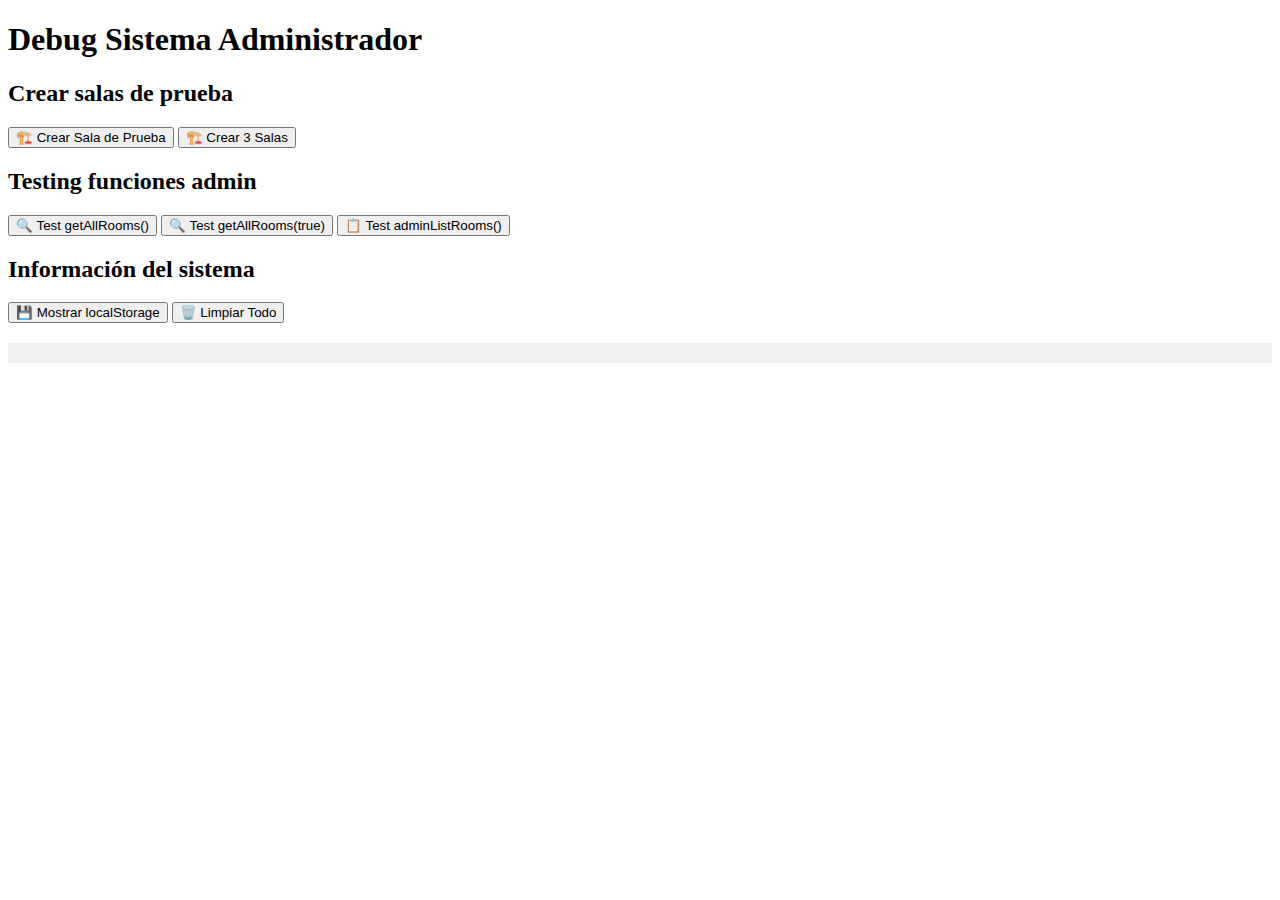
<file: debug-admin.html>
<!DOCTYPE html>
<html lang="es">
<head>
    <meta charset="UTF-8">
    <meta name="viewport" content="width=device-width, initial-scale=1.0">
    <title>Debug Admin - Chat Anónimo</title>
</head>
<body>
    <h1>Debug Sistema Administrador</h1>
    
    <div>
        <h2>Crear salas de prueba</h2>
        <button onclick="crearSalaDePrueba()">🏗️ Crear Sala de Prueba</button>
        <button onclick="crearVariasSalas()">🏗️ Crear 3 Salas</button>
    </div>
    
    <div>
        <h2>Testing funciones admin</h2>
        <button onclick="testGetAllRooms()">🔍 Test getAllRooms()</button>
        <button onclick="testGetAllRoomsAdmin()">🔍 Test getAllRooms(true)</button>
        <button onclick="testAdminListRooms()">📋 Test adminListRooms()</button>
    </div>
    
    <div>
        <h2>Información del sistema</h2>
        <button onclick="mostrarLocalStorage()">💾 Mostrar localStorage</button>
        <button onclick="limpiarTodo()">🗑️ Limpiar Todo</button>
    </div>
    
    <div id="output" style="margin-top: 20px; padding: 10px; background: #f0f0f0; white-space: pre-wrap; font-family: monospace;"></div>

    <script src="app.js"></script>
    <script>
        // Crear instancia de la app para testing
        const app = new AnonymousChatApp();
        const output = document.getElementById('output');
        
        function log(message) {
            output.textContent += new Date().toLocaleTimeString() + ' - ' + message + '\n';
            console.log(message);
        }
        
        function crearSalaDePrueba() {
            const roomId = 'TEST' + Math.floor(Math.random() * 1000);
            const room = {
                id: roomId,
                creator: 'Admin Test',
                question: 'Sala de prueba para debugging',
                createdAt: new Date().toISOString(),
                expiresAt: new Date(Date.now() + 7200000).toISOString(), // 2 horas
                messageLimit: 50,
                messages: [{
                    id: Date.now(),
                    text: 'Mensaje de prueba',
                    isAnonymous: false,
                    author: 'Admin Test',
                    timestamp: new Date().toISOString(),
                    votes: { likes: 0, dislikes: 0 }
                }]
            };
            
            localStorage.setItem(`room_${roomId}`, JSON.stringify(room));
            log(`✅ Sala creada: ${roomId}`);
        }
        
        function crearVariasSalas() {
            for(let i = 1; i <= 3; i++) {
                setTimeout(() => crearSalaDePrueba(), i * 100);
            }
        }
        
        function testGetAllRooms() {
            const rooms = app.getAllRooms();
            log(`📋 getAllRooms() encontró: ${rooms.length} salas`);
            rooms.forEach((room, index) => {
                log(`  ${index + 1}. ${room.id} - ${room.creator} - ${room.messages?.length || 0} mensajes`);
            });
        }
        
        function testGetAllRoomsAdmin() {
            const rooms = app.getAllRooms(true);
            log(`📋 getAllRooms(true) encontró: ${rooms.length} salas`);
            rooms.forEach((room, index) => {
                const expired = app.isRoomExpired(room) ? ' (EXPIRADA)' : ' (ACTIVA)';
                log(`  ${index + 1}. ${room.id} - ${room.creator}${expired} - ${room.messages?.length || 0} mensajes`);
            });
        }
        
        function testAdminListRooms() {
            log('🔍 Ejecutando adminListRooms()...');
            app.adminListRooms();
        }
        
        function mostrarLocalStorage() {
            log('💾 Contenido de localStorage:');
            const keys = Object.keys(localStorage);
            const roomKeys = keys.filter(key => key.startsWith('room_'));
            log(`  Total de claves: ${keys.length}`);
            log(`  Claves de salas: ${roomKeys.length}`);
            
            roomKeys.forEach(key => {
                try {
                    const room = JSON.parse(localStorage.getItem(key));
                    log(`  - ${key}: ${room.id} (${room.creator})`);
                } catch (error) {
                    log(`  - ${key}: ERROR al parsear`);
                }
            });
        }
        
        function limpiarTodo() {
            const keys = Object.keys(localStorage);
            const roomKeys = keys.filter(key => key.startsWith('room_'));
            roomKeys.forEach(key => localStorage.removeItem(key));
            log(`🗑️ Eliminadas ${roomKeys.length} salas de localStorage`);
            output.textContent = '';
        }
        
        // Auto-mostrar información inicial
        setTimeout(() => {
            log('🚀 Sistema de debugging cargado');
            mostrarLocalStorage();
        }, 1000);
    </script>
</body>
</html>
</file>
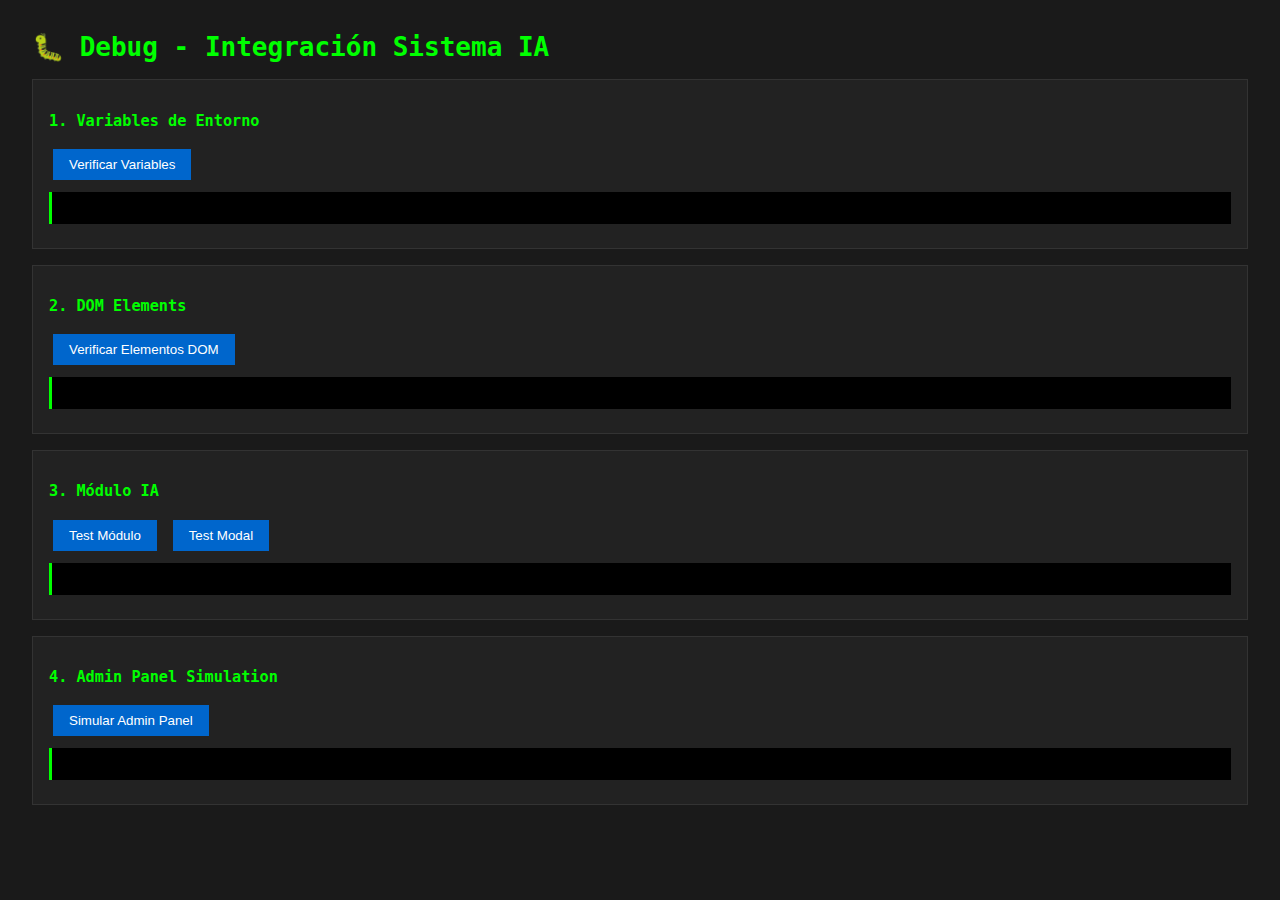
<file: debug-ai-integration.html>
<!DOCTYPE html>
<html lang="es">
<head>
    <meta charset="UTF-8">
    <meta name="viewport" content="width=device-width, initial-scale=1.0">
    <title>Debug - Integración IA</title>
    <style>
        body {
            font-family: monospace;
            margin: 2rem;
            background: #1a1a1a;
            color: #00ff00;
        }
        .debug-section {
            margin: 1rem 0;
            padding: 1rem;
            border: 1px solid #333;
            background: #222;
        }
        button {
            background: #0066cc;
            color: white;
            border: none;
            padding: 0.5rem 1rem;
            margin: 0.25rem;
            cursor: pointer;
        }
        .result {
            background: #000;
            color: #00ff00;
            padding: 1rem;
            margin: 0.5rem 0;
            border-left: 3px solid #00ff00;
            white-space: pre-wrap;
        }
        .error { color: #ff6666; border-left-color: #ff6666; }
        .success { color: #66ff66; border-left-color: #66ff66; }
        .warning { color: #ffff66; border-left-color: #ffff66; }
    </style>
</head>
<body>
    <h1>🐛 Debug - Integración Sistema IA</h1>
    
    <div class="debug-section">
        <h3>1. Variables de Entorno</h3>
        <button onclick="checkEnvVars()">Verificar Variables</button>
        <div id="envResult" class="result"></div>
    </div>

    <div class="debug-section">
        <h3>2. DOM Elements</h3>
        <button onclick="checkDOMElements()">Verificar Elementos DOM</button>
        <div id="domResult" class="result"></div>
    </div>

    <div class="debug-section">
        <h3>3. Módulo IA</h3>
        <button onclick="testAIModule()">Test Módulo</button>
        <button onclick="testModalOpen()">Test Modal</button>
        <div id="moduleResult" class="result"></div>
    </div>

    <div class="debug-section">
        <h3>4. Admin Panel Simulation</h3>
        <button onclick="simulateAdminPanel()">Simular Admin Panel</button>
        <div id="adminResult" class="result"></div>
    </div>

    <!-- Modal de IA para testing -->
    <div id="aiAnalysisModal" class="modal hidden ai-modal">
        <div class="modal-content ai-modal-content">
            <div class="modal-header">
                <h3>🤖 Análisis IA del Chat</h3>
                <button id="closeAiModal" class="btn-close" onclick="aiManager.closeAnalysisModal()">×</button>
            </div>
            <div class="modal-body ai-modal-body">
                <div class="ai-analysis-options">
                    <h4>Selecciona el tipo de análisis:</h4>
                    <div class="ai-options-grid">
                        <button id="analysisOptionSentiment" class="ai-option-btn">
                            <div class="ai-option-icon">😊</div>
                            <div class="ai-option-title">Análisis de Sentimientos</div>
                        </button>
                    </div>
                </div>
                <div id="aiAnalysisResult" class="ai-analysis-result">
                    <div class="ai-placeholder">
                        <p>🤖 Selecciona un tipo de análisis para comenzar</p>
                    </div>
                </div>
            </div>
        </div>
    </div>

    <script src="env.js"></script>
    <script type="module">
        import { AiAnalysisManager } from './js/modules/ai-analysis-manager.js';
        
        window.checkEnvVars = function() {
            const result = document.getElementById('envResult');
            const envVars = {
                SUPABASE_URL: window.env?.SUPABASE_URL ? '✅' : '❌',
                SUPABASE_ANON_KEY: window.env?.SUPABASE_ANON_KEY ? '✅' : '❌',
                ADMIN_PASSWORD: window.env?.ADMIN_PASSWORD ? '✅' : '❌',
                OPENAI_API_KEY: window.env?.OPENAI_API_KEY ? '✅' : '❌',
                AI_MODEL: window.env?.AI_MODEL || 'default'
            };
            
            result.className = 'result success';
            result.textContent = `VARIABLES DE ENTORNO:
${JSON.stringify(envVars, null, 2)}

OPENAI_API_KEY: ${window.env?.OPENAI_API_KEY ? 'Configurada' : 'NO CONFIGURADA'}`;
        };

        window.checkDOMElements = function() {
            const result = document.getElementById('domResult');
            const elements = {
                'aiAnalysisModal': document.getElementById('aiAnalysisModal') ? '✅' : '❌',
                'aiAnalysisResult': document.getElementById('aiAnalysisResult') ? '✅' : '❌',
                'analysisOptionSentiment': document.getElementById('analysisOptionSentiment') ? '✅' : '❌',
                'closeAiModal': document.getElementById('closeAiModal') ? '✅' : '❌'
            };

            result.className = 'result success';
            result.textContent = `ELEMENTOS DOM:
${JSON.stringify(elements, null, 2)}`;
        };

        window.testAIModule = async function() {
            const result = document.getElementById('moduleResult');
            result.className = 'result';
            result.textContent = 'Probando módulo IA...';

            try {
                // Test instantiation
                window.aiManager = new AiAnalysisManager();
                window.chatApp = { showToast: (msg, type) => console.log(`Toast: ${msg}`) };
                window.aiManager.init();

                result.className = 'result success';
                result.textContent = `MÓDULO IA:
✅ AiAnalysisManager cargado
✅ Instancia creada
✅ API Key: ${window.aiManager.apiKey ? 'Configurada' : 'NO configurada'}
✅ Modelo: ${window.aiManager.model}
✅ Cache: ${window.aiManager.cache instanceof Map ? 'OK' : 'Error'}`;

            } catch (error) {
                result.className = 'result error';
                result.textContent = `❌ ERROR: ${error.message}`;
            }
        };

        window.testModalOpen = function() {
            if (!window.aiManager) {
                alert('Ejecuta "Test Módulo" primero');
                return;
            }

            const result = document.getElementById('moduleResult');
            try {
                window.aiManager.openAnalysisModal();
                result.className = 'result success';
                result.textContent = 'Modal IA abierto exitosamente';
            } catch (error) {
                result.className = 'result error';
                result.textContent = `Error abriendo modal: ${error.message}`;
            }
        };

        window.simulateAdminPanel = function() {
            const result = document.getElementById('adminResult');
            
            // Simular HTML del admin panel
            const adminHTML = `
                <button id="aiAnalysisBtn" onclick="testAdminClick()">🤖 Análisis IA</button>
            `;
            
            result.innerHTML = `SIMULACIÓN ADMIN PANEL:<br>${adminHTML}`;
            
            // Función para simular click del admin
            window.testAdminClick = function() {
                alert('Click en botón IA detectado!');
                if (window.aiManager) {
                    window.aiManager.openAnalysisModal();
                } else {
                    alert('aiManager no está disponible');
                }
            };
        };

        // Auto-inicio
        console.log('🐛 Debug IA Integration loaded');
    </script>

    <style>
        .modal {
            display: none;
            position: fixed;
            top: 0;
            left: 0;
            width: 100%;
            height: 100%;
            background: rgba(0,0,0,0.8);
            z-index: 1000;
            justify-content: center;
            align-items: center;
        }
        
        .modal-content {
            background: white;
            padding: 2rem;
            border-radius: 8px;
            max-width: 600px;
            width: 90%;
        }
        
        .ai-option-btn {
            display: block;
            width: 100%;
            padding: 1rem;
            margin: 0.5rem 0;
            background: #f0f0f0;
            border: 1px solid #ddd;
            cursor: pointer;
        }
        
        .ai-analysis-result {
            margin-top: 1rem;
            padding: 1rem;
            background: #f9f9f9;
            border: 1px solid #ddd;
        }

        .ai-error {
            background: #fee;
            border: 1px solid #fcc;
            padding: 1rem;
            border-radius: 4px;
        }
    </style>
</body>
</html>
</file>
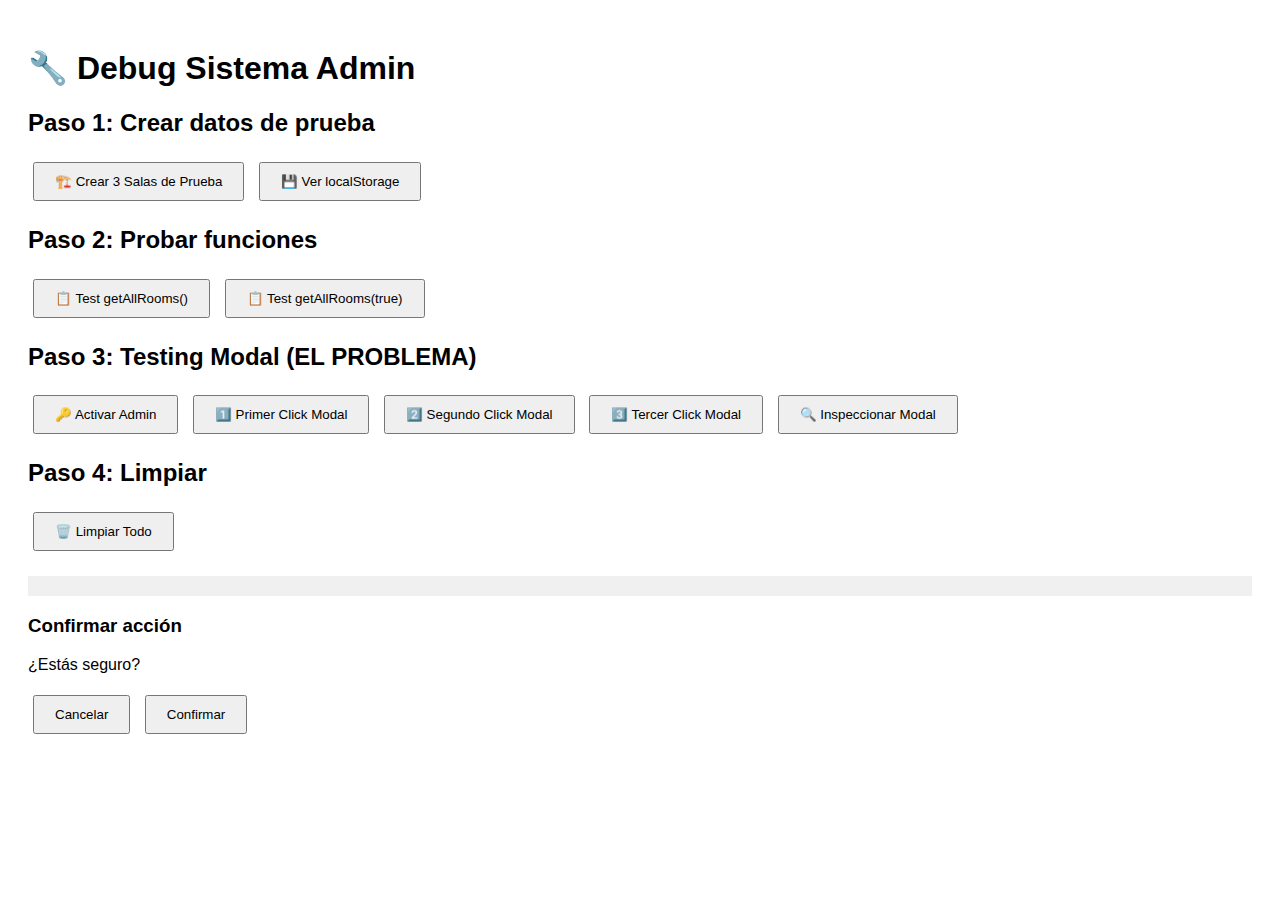
<file: debug-simple.html>
<!DOCTYPE html>
<html lang="es">
<head>
    <meta charset="UTF-8">
    <title>Debug Simple - Admin</title>
    <style>
        body { font-family: Arial, sans-serif; padding: 20px; }
        button { padding: 10px 20px; margin: 5px; }
        #output { background: #f0f0f0; padding: 10px; margin-top: 20px; white-space: pre-wrap; }
    </style>
</head>
<body>
    <h1>🔧 Debug Sistema Admin</h1>
    
    <h2>Paso 1: Crear datos de prueba</h2>
    <button onclick="crearSalas()">🏗️ Crear 3 Salas de Prueba</button>
    <button onclick="mostrarStorage()">💾 Ver localStorage</button>
    
    <h2>Paso 2: Probar funciones</h2>
    <button onclick="probarGetAllRooms()">📋 Test getAllRooms()</button>
    <button onclick="probarGetAllRoomsAdmin()">📋 Test getAllRooms(true)</button>
    
    <h2>Paso 3: Testing Modal (EL PROBLEMA)</h2>
    <button onclick="activarAdmin()">🔑 Activar Admin</button>
    <button onclick="testModalClick1()">1️⃣ Primer Click Modal</button>
    <button onclick="testModalClick2()">2️⃣ Segundo Click Modal</button>
    <button onclick="testModalClick3()">3️⃣ Tercer Click Modal</button>
    <button onclick="inspeccionarModal()">🔍 Inspeccionar Modal</button>
    
    <h2>Paso 4: Limpiar</h2>
    <button onclick="limpiar()">🗑️ Limpiar Todo</button>
    
    <div id="output"></div>

    <!-- Modal copiado del index.html -->
    <div id="confirmModal" class="modal hidden">
        <div class="modal-content">
            <div class="modal-header">
                <h3 id="confirmTitle">Confirmar acción</h3>
            </div>
            <div class="modal-body">
                <p id="confirmMessage">¿Estás seguro?</p>
            </div>
            <div class="modal-footer">
                <button id="cancelBtn" class="btn btn--outline">Cancelar</button>
                <button id="confirmBtn" class="btn btn--primary">Confirmar</button>
            </div>
        </div>
    </div>

    <script src="env.js"></script>
    <script src="supabase-client.js"></script>
    <script src="app.js"></script>
    <script>
        const output = document.getElementById('output');
        const app = new AnonymousChatApp();
        
        function log(msg) {
            output.textContent += new Date().toLocaleTimeString() + ' - ' + msg + '\n';
            console.log(msg);
        }
        
        function crearSalas() {
            const salas = [
                {
                    id: 'TEST01',
                    creator: 'Admin',
                    question: 'Sala admin activa',
                    createdAt: new Date().toISOString(),
                    expiresAt: new Date(Date.now() + 7200000).toISOString(),
                    messageLimit: 200,
                    messages: [{
                        id: Date.now(),
                        text: 'Mensaje inicial',
                        isAnonymous: false,
                        author: 'Admin',
                        timestamp: new Date().toISOString(),
                        votes: { likes: 0, dislikes: 0 }
                    }]
                },
                {
                    id: 'TEST02',
                    creator: 'Usuario',
                    question: 'Sala normal expirada',
                    createdAt: new Date(Date.now() - 10000000).toISOString(),
                    expiresAt: new Date(Date.now() - 1000000).toISOString(),
                    messageLimit: 200,
                    messages: []
                },
                {
                    id: 'TEST03',
                    creator: 'Test',
                    question: 'Sala reciente',
                    createdAt: new Date().toISOString(),
                    expiresAt: new Date(Date.now() + 7200000).toISOString(),
                    messageLimit: 200,
                    messages: []
                }
            ];
            
            salas.forEach(sala => {
                localStorage.setItem(`room_${sala.id}`, JSON.stringify(sala));
            });
            
            log(`✅ Creadas ${salas.length} salas de prueba`);
            mostrarStorage();
        }
        
        function mostrarStorage() {
            const keys = Object.keys(localStorage);
            const roomKeys = keys.filter(k => k.startsWith('room_'));
            log(`💾 localStorage tiene ${roomKeys.length} salas:`);
            roomKeys.forEach(key => {
                try {
                    const room = JSON.parse(localStorage.getItem(key));
                    const expired = new Date() > new Date(room.expiresAt) ? ' (EXPIRADA)' : ' (ACTIVA)';
                    log(`  - ${key}: ${room.id} - ${room.creator}${expired}`);
                } catch (e) {
                    log(`  - ${key}: ERROR`);
                }
            });
        }
        
        function probarGetAllRooms() {
            log('\n🔍 Probando getAllRooms():');
            const rooms = app.getAllRooms();
            log(`Resultado: ${rooms.length} salas encontradas`);
            rooms.forEach((room, i) => {
                const expired = app.isRoomExpired(room) ? 'EXPIRADA' : 'ACTIVA';
                log(`  ${i+1}. ${room.id} - ${room.creator} - ${expired}`);
            });
        }
        
        function probarGetAllRoomsAdmin() {
            log('\n🔍 Probando getAllRooms(true):');
            const rooms = app.getAllRooms(true);
            log(`Resultado: ${rooms.length} salas encontradas`);
            rooms.forEach((room, i) => {
                const expired = app.isRoomExpired(room) ? 'EXPIRADA' : 'ACTIVA';
                log(`  ${i+1}. ${room.id} - ${room.creator} - ${expired}`);
            });
            
            // Simular lo que hace adminListRooms
            log('\n🎯 Simulando adminListRooms():');
            if (rooms.length === 0) {
                log('❌ No hay salas - se mostraría modal vacío');
            } else {
                log('✅ Hay salas - se generaría listado:');
                rooms.forEach((room, index) => {
                    const status = '✅ Activa';
                    const isExpired = app.isRoomExpired(room);
                    const timeStatus = isExpired ? ' (Expiró naturalmente)' : ' (Dentro del tiempo)';
                    const messageCount = room.messages ? room.messages.length : 0;
                    
                    log(`${index + 1}. ${room.id}`);
                    log(`   Creador: ${room.creator}`);
                    log(`   Estado: ${status}${timeStatus}`);
                    log(`   Mensajes: ${messageCount}/${room.messageLimit}`);
                });
            }
        }
        
        function limpiar() {
            const keys = Object.keys(localStorage);
            const roomKeys = keys.filter(k => k.startsWith('room_'));
            roomKeys.forEach(key => localStorage.removeItem(key));
            log(`🗑️ Eliminadas ${roomKeys.length} salas`);
            output.textContent = '';
        }
        
        // NUEVAS FUNCIONES PARA TESTING DEL MODAL
        function activarAdmin() {
            log('\n🔑 Activando modo administrador...')
            app.state.isAdmin = true;
            log('✅ Modo administrador activado');
        }
        
        async function testModalClick1() {
            log('\n👆 PRIMER CLICK EN adminListRooms()...');
            try {
                await app.adminListRooms();
                log('✅ Primer click completado');
                setTimeout(() => {
                    inspeccionarModal();
                }, 1000);
            } catch (error) {
                log(`❌ Error en primer click: ${error.message}`);
            }
        }
        
        async function testModalClick2() {
            log('\n👆 SEGUNDO CLICK EN adminListRooms()...');
            try {
                await app.adminListRooms();
                log('✅ Segundo click completado');
                setTimeout(() => {
                    inspeccionarModal();
                }, 1000);
            } catch (error) {
                log(`❌ Error en segundo click: ${error.message}`);
            }
        }
        
        async function testModalClick3() {
            log('\n👆 TERCER CLICK EN adminListRooms()...');
            try {
                await app.adminListRooms();
                log('✅ Tercer click completado');
                setTimeout(() => {
                    inspeccionarModal();
                }, 1000);
            } catch (error) {
                log(`❌ Error en tercer click: ${error.message}`);
            }
        }
        
        function inspeccionarModal() {
            const modal = document.getElementById('confirmModal');
            const message = document.getElementById('confirmMessage');
            const title = document.getElementById('confirmTitle');
            
            log('\n🔍 INSPECCIÓN DEL MODAL:');
            log(`   Modal visible: ${!modal.classList.contains('hidden')}`);
            log(`   Título: "${title.textContent}"`);
            log(`   Contenido length: ${message.innerHTML.length} chars`);
            log(`   Primeros 150 chars: "${message.innerHTML.substring(0, 150)}"`);
            
            const deleteButtons = document.querySelectorAll('.admin-delete-btn');
            const reactivateButtons = document.querySelectorAll('.admin-reactivate-btn');
            log(`   Botones eliminar encontrados: ${deleteButtons.length}`);
            log(`   Botones reactivar encontrados: ${reactivateButtons.length}`);
            
            if (message.innerHTML.length < 50) {
                log('🚨 PROBLEMA DETECTADO: Contenido del modal muy corto!');
            }
        }
        
        // Auto-mostrar estado inicial
        setTimeout(() => {
            log('🚀 Sistema cargado');
            mostrarStorage();
        }, 1000);
    </script>
</body>
</html>
</file>
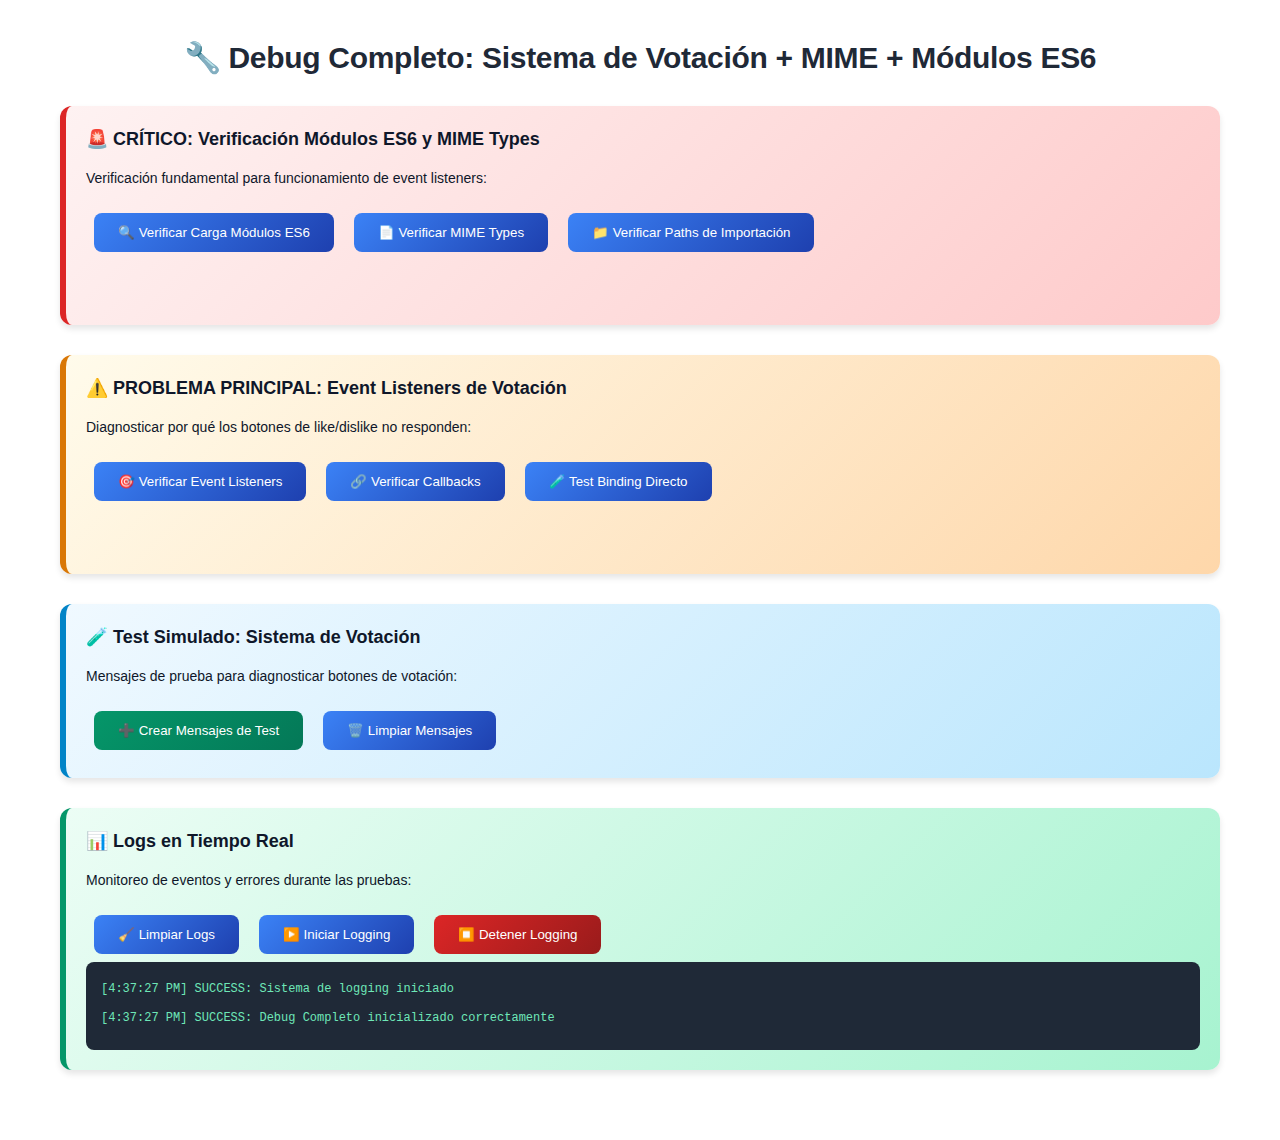
<file: debug-voting-complete.html>
<!DOCTYPE html>
<html lang="es">
<head>
    <meta charset="UTF-8">
    <meta name="viewport" content="width=device-width, initial-scale=1.0">
    <title>Debug Completo: Sistema de Votación + MIME + Módulos ES6</title>
    <link rel="stylesheet" href="style.css">
    <style>
        .debug-container {
            max-width: 1200px;
            margin: 20px auto;
            padding: 20px;
            font-family: 'Segoe UI', Tahoma, Geneva, Verdana, sans-serif;
        }
        
        .debug-section {
            margin-bottom: 30px;
            padding: 20px;
            border-radius: 12px;
            box-shadow: 0 4px 6px rgba(0,0,0,0.1);
        }
        
        .debug-section.critical {
            border-left: 6px solid #DC2626;
            background: linear-gradient(135deg, #FEF2F2, #FECACA);
        }
        
        .debug-section.warning {
            border-left: 6px solid #D97706;
            background: linear-gradient(135deg, #FFFBEB, #FED7AA);
        }
        
        .debug-section.success {
            border-left: 6px solid #059669;
            background: linear-gradient(135deg, #ECFDF5, #A7F3D0);
        }
        
        .debug-section.info {
            border-left: 6px solid #0284C7;
            background: linear-gradient(135deg, #F0F9FF, #BAE6FD);
        }
        
        .debug-title {
            font-size: 18px;
            font-weight: 600;
            margin-bottom: 15px;
            display: flex;
            align-items: center;
            gap: 10px;
        }
        
        .debug-button {
            background: linear-gradient(135deg, #3B82F6, #1E40AF);
            color: white;
            border: none;
            padding: 12px 24px;
            border-radius: 8px;
            cursor: pointer;
            margin: 8px;
            font-weight: 500;
            transition: all 0.3s ease;
        }
        
        .debug-button:hover {
            transform: translateY(-2px);
            box-shadow: 0 8px 25px rgba(59, 130, 246, 0.3);
        }
        
        .debug-button.danger {
            background: linear-gradient(135deg, #DC2626, #991B1B);
        }
        
        .debug-button.success {
            background: linear-gradient(135deg, #059669, #047857);
        }
        
        .debug-result {
            margin-top: 15px;
            padding: 15px;
            border-radius: 8px;
            font-family: 'Courier New', monospace;
            font-size: 13px;
            line-height: 1.6;
            overflow-x: auto;
            white-space: pre-wrap;
        }
        
        .debug-result.error {
            background: #FEF2F2;
            border: 1px solid #FECACA;
            color: #DC2626;
        }
        
        .debug-result.success {
            background: #ECFDF5;
            border: 1px solid #A7F3D0;
            color: #047857;
        }
        
        .debug-result.info {
            background: #F0F9FF;
            border: 1px solid #BAE6FD;
            color: #0284C7;
        }
        
        .test-messages {
            margin-top: 20px;
            padding: 20px;
            background: white;
            border-radius: 12px;
            box-shadow: 0 2px 4px rgba(0,0,0,0.1);
        }
        
        .test-message {
            margin-bottom: 15px;
            padding: 15px;
            border: 1px solid #E5E7EB;
            border-radius: 8px;
            background: #F9FAFB;
        }
        
        .message-actions {
            margin-top: 10px;
            display: flex;
            gap: 10px;
        }
        
        .vote-btn {
            padding: 8px 16px;
            border: 2px solid transparent;
            border-radius: 6px;
            cursor: pointer;
            font-size: 14px;
            font-weight: 500;
            transition: all 0.2s ease;
            background: white;
        }
        
        .like-btn {
            border-color: #10B981;
            color: #10B981;
        }
        
        .like-btn:hover, .like-btn.voted-like {
            background: #10B981;
            color: white;
        }
        
        .dislike-btn {
            border-color: #EF4444;
            color: #EF4444;
        }
        
        .dislike-btn:hover, .dislike-btn.voted-dislike {
            background: #EF4444;
            color: white;
        }
        
        .log-container {
            max-height: 300px;
            overflow-y: auto;
            background: #1F2937;
            color: #F9FAFB;
            padding: 15px;
            border-radius: 8px;
            font-family: 'Courier New', monospace;
            font-size: 12px;
        }
        
        .log-entry {
            margin-bottom: 5px;
            padding: 3px 0;
        }
        
        .log-entry.error { color: #FCA5A5; }
        .log-entry.warning { color: #FBBF24; }
        .log-entry.success { color: #6EE7B7; }
        .log-entry.info { color: #93C5FD; }
    </style>
</head>
<body>
    <div class="debug-container">
        <h1 style="text-align: center; color: #1F2937; margin-bottom: 30px;">
            🔧 Debug Completo: Sistema de Votación + MIME + Módulos ES6
        </h1>
        
        <!-- SECCIÓN 1: VERIFICACIÓN MÓDULOS ES6 -->
        <div class="debug-section critical">
            <div class="debug-title">
                🚨 CRÍTICO: Verificación Módulos ES6 y MIME Types
            </div>
            <p>Verificación fundamental para funcionamiento de event listeners:</p>
            
            <button class="debug-button" onclick="checkES6Modules()">
                🔍 Verificar Carga Módulos ES6
            </button>
            
            <button class="debug-button" onclick="checkMIMETypes()">
                📄 Verificar MIME Types
            </button>
            
            <button class="debug-button" onclick="checkImportPaths()">
                📁 Verificar Paths de Importación
            </button>
            
            <div id="es6-results" class="debug-result"></div>
        </div>
        
        <!-- SECCIÓN 2: VERIFICACIÓN EVENT LISTENERS -->
        <div class="debug-section warning">
            <div class="debug-title">
                ⚠️ PROBLEMA PRINCIPAL: Event Listeners de Votación
            </div>
            <p>Diagnosticar por qué los botones de like/dislike no responden:</p>
            
            <button class="debug-button" onclick="checkEventListeners()">
                🎯 Verificar Event Listeners
            </button>
            
            <button class="debug-button" onclick="checkCallbacks()">
                🔗 Verificar Callbacks
            </button>
            
            <button class="debug-button" onclick="testDirectBinding()">
                🧪 Test Binding Directo
            </button>
            
            <div id="listeners-results" class="debug-result"></div>
        </div>
        
        <!-- SECCIÓN 3: TEST SIMULADO DE VOTACIÓN -->
        <div class="debug-section info">
            <div class="debug-title">
                🧪 Test Simulado: Sistema de Votación
            </div>
            <p>Mensajes de prueba para diagnosticar botones de votación:</p>
            
            <button class="debug-button success" onclick="createTestMessages()">
                ➕ Crear Mensajes de Test
            </button>
            
            <button class="debug-button" onclick="clearTestMessages()">
                🗑️ Limpiar Mensajes
            </button>
            
            <div id="test-messages-container" class="test-messages" style="display: none;">
                <h3>📝 Mensajes de Prueba</h3>
                <div id="test-messages-list"></div>
            </div>
        </div>
        
        <!-- SECCIÓN 4: LOGS EN TIEMPO REAL -->
        <div class="debug-section success">
            <div class="debug-title">
                📊 Logs en Tiempo Real
            </div>
            <p>Monitoreo de eventos y errores durante las pruebas:</p>
            
            <button class="debug-button" onclick="clearLogs()">
                🧹 Limpiar Logs
            </button>
            
            <button class="debug-button" onclick="startLogging()">
                ▶️ Iniciar Logging
            </button>
            
            <button class="debug-button danger" onclick="stopLogging()">
                ⏹️ Detener Logging
            </button>
            
            <div id="log-container" class="log-container"></div>
        </div>
    </div>

    <script type="module">
        // ============================================
        // SISTEMA DE LOGGING AVANZADO
        // ============================================
        
        let isLogging = false;
        let logCount = 0;
        
        function debugLog(message, type = 'info') {
            if (!isLogging) return;
            
            const logContainer = document.getElementById('log-container');
            const timestamp = new Date().toLocaleTimeString();
            const logEntry = document.createElement('div');
            logEntry.className = `log-entry ${type}`;
            logEntry.textContent = `[${timestamp}] ${type.toUpperCase()}: ${message}`;
            
            logContainer.appendChild(logEntry);
            logContainer.scrollTop = logContainer.scrollHeight;
            
            logCount++;
            if (logCount > 100) {
                logContainer.removeChild(logContainer.firstChild);
                logCount--;
            }
        }
        
        // Interceptar errores globales
        window.addEventListener('error', (e) => {
            debugLog(`Global Error: ${e.message} at ${e.filename}:${e.lineno}`, 'error');
        });
        
        // Interceptar errores de módulos
        window.addEventListener('unhandledrejection', (e) => {
            debugLog(`Unhandled Promise Rejection: ${e.reason}`, 'error');
        });
        
        // ============================================
        // FUNCIONES DE DIAGNÓSTICO PRINCIPAL
        // ============================================
        
        window.checkES6Modules = function() {
            const resultsDiv = document.getElementById('es6-results');
            let results = "=== VERIFICACIÓN MÓDULOS ES6 ===\n\n";
            
            try {
                // Verificar si los módulos se importaron correctamente
                const script = document.querySelector('script[type="module"]');
                results += script ? 
                    "✅ ENCONTRADO: <script type='module'> en HTML\n" : 
                    "❌ ERROR: No se encontró <script type='module'>\n";
                
                // Verificar si window.chatApp existe (debería existir si app.js cargó)
                results += window.chatApp ? 
                    "✅ ENCONTRADO: window.chatApp está definido\n" : 
                    "❌ ERROR: window.chatApp no está definido\n";
                
                // Verificar errores en console relacionados a módulos
                const hasModuleErrors = performance.getEntriesByType('navigation').length > 0;
                results += "📊 INFO: Verificar Console DevTools para errores de módulos\n";
                
                resultsDiv.className = 'debug-result info';
                resultsDiv.textContent = results;
                
                debugLog("Verificación de módulos ES6 completada", 'info');
                
            } catch (error) {
                results += `❌ ERROR CRÍTICO: ${error.message}\n`;
                resultsDiv.className = 'debug-result error';
                resultsDiv.textContent = results;
                debugLog(`Error en checkES6Modules: ${error.message}`, 'error');
            }
        };
        
        window.checkMIMETypes = function() {
            const resultsDiv = document.getElementById('es6-results');
            let results = "=== VERIFICACIÓN MIME TYPES ===\n\n";
            
            try {
                // Verificar recursos cargados
                const resources = performance.getEntriesByType('resource');
                const jsFiles = resources.filter(r => r.name.includes('.js'));
                
                results += `📊 Archivos JS encontrados: ${jsFiles.length}\n\n`;
                
                jsFiles.forEach(file => {
                    const fileName = file.name.split('/').pop();
                    const status = file.responseStatus || 'unknown';
                    const transferSize = file.transferSize || 0;
                    
                    results += `📄 ${fileName}:\n`;
                    results += `   Status: ${status}\n`;
                    results += `   Size: ${transferSize} bytes\n`;
                    results += `   Duration: ${file.duration.toFixed(2)}ms\n\n`;
                });
                
                // Verificar si hay errores 404 o MIME
                const failed = jsFiles.filter(f => f.responseStatus >= 400);
                if (failed.length > 0) {
                    results += "❌ ARCHIVOS CON ERRORES:\n";
                    failed.forEach(f => results += `   - ${f.name.split('/').pop()}\n`);
                } else {
                    results += "✅ Todos los archivos JS se cargaron correctamente\n";
                }
                
                resultsDiv.className = failed.length > 0 ? 'debug-result error' : 'debug-result success';
                resultsDiv.textContent = results;
                
                debugLog(`Verificación MIME completada - ${failed.length} errores`, failed.length > 0 ? 'warning' : 'success');
                
            } catch (error) {
                results += `❌ ERROR: ${error.message}\n`;
                resultsDiv.className = 'debug-result error';
                resultsDiv.textContent = results;
                debugLog(`Error en checkMIMETypes: ${error.message}`, 'error');
            }
        };
        
        window.checkImportPaths = function() {
            const resultsDiv = document.getElementById('es6-results');
            let results = "=== VERIFICACIÓN PATHS DE IMPORTACIÓN ===\n\n";
            
            // Paths que deberían existir según la estructura modular
            const expectedPaths = [
                './js/modules/utils.js',
                './js/modules/dom-manager.js',
                './js/modules/ui-manager.js',
                './js/modules/storage-manager.js',
                './js/modules/session-manager.js',
                './js/modules/message-manager.js'
            ];
            
            results += "🔍 Verificando paths esperados:\n\n";
            
            expectedPaths.forEach(path => {
                // Intentar crear un elemento script para verificar si el path existe
                fetch(path)
                    .then(response => {
                        const status = response.ok ? "✅ EXISTE" : "❌ NO ENCONTRADO";
                        results += `${status}: ${path}\n`;
                        resultsDiv.textContent = results;
                    })
                    .catch(() => {
                        results += `❌ ERROR: ${path}\n`;
                        resultsDiv.textContent = results;
                    });
            });
            
            resultsDiv.className = 'debug-result info';
            resultsDiv.textContent = results + "\n⏳ Verificando paths...\n";
            
            debugLog("Iniciando verificación de paths de importación", 'info');
        };
        
        // ============================================
        // FUNCIONES DE DIAGNÓSTICO EVENT LISTENERS
        // ============================================
        
        window.checkEventListeners = function() {
            const resultsDiv = document.getElementById('listeners-results');
            let results = "=== VERIFICACIÓN EVENT LISTENERS ===\n\n";
            
            try {
                // Buscar botones de votación existentes
                const voteButtons = document.querySelectorAll('.vote-btn');
                results += `🎯 Botones de votación encontrados: ${voteButtons.length}\n\n`;
                
                if (voteButtons.length === 0) {
                    results += "⚠️  No hay botones de votación en el DOM actual\n";
                    results += "💡 Tip: Crear mensajes de test primero\n\n";
                } else {
                    voteButtons.forEach((btn, index) => {
                        const messageId = btn.getAttribute('data-message-id');
                        const voteType = btn.getAttribute('data-vote-type');
                        const hasListener = btn.onclick !== null;
                        
                        results += `📝 Botón ${index + 1}:\n`;
                        results += `   Message ID: ${messageId || 'FALTANTE'}\n`;
                        results += `   Vote Type: ${voteType || 'FALTANTE'}\n`;
                        results += `   Tiene Listener: ${hasListener ? 'SÍ' : 'NO'}\n\n`;
                    });
                }
                
                // Verificar si AnonymousChatApp existe
                results += window.chatApp ? 
                    "✅ window.chatApp existe\n" : 
                    "❌ window.chatApp no existe\n";
                
                if (window.chatApp && typeof window.chatApp.handleVote === 'function') {
                    results += "✅ handleVote function existe\n";
                } else {
                    results += "❌ handleVote function no encontrada\n";
                }
                
                resultsDiv.className = 'debug-result info';
                resultsDiv.textContent = results;
                
                debugLog(`Event listeners check completado - ${voteButtons.length} botones encontrados`, 'info');
                
            } catch (error) {
                results += `❌ ERROR: ${error.message}\n`;
                resultsDiv.className = 'debug-result error';
                resultsDiv.textContent = results;
                debugLog(`Error en checkEventListeners: ${error.message}`, 'error');
            }
        };
        
        window.checkCallbacks = function() {
            const resultsDiv = document.getElementById('listeners-results');
            let results = "=== VERIFICACIÓN CALLBACKS ===\n\n";
            
            try {
                // Intentar importar y verificar los módulos
                import('./js/modules/message-manager.js').then(module => {
                    results += "✅ message-manager.js importado correctamente\n";
                    results += `📦 Funciones exportadas: ${Object.keys(module).join(', ')}\n\n`;
                    
                    if (module.addMessageToChat) {
                        results += "✅ addMessageToChat función encontrada\n";
                    } else {
                        results += "❌ addMessageToChat función no encontrada\n";
                    }
                    
                    resultsDiv.textContent = results;
                    debugLog("Módulo message-manager verificado correctamente", 'success');
                    
                }).catch(error => {
                    results += `❌ ERROR importando message-manager.js: ${error.message}\n`;
                    resultsDiv.className = 'debug-result error';
                    resultsDiv.textContent = results;
                    debugLog(`Error importando message-manager: ${error.message}`, 'error');
                });
                
                resultsDiv.className = 'debug-result info';
                resultsDiv.textContent = results + "⏳ Verificando imports...\n";
                
            } catch (error) {
                results += `❌ ERROR: ${error.message}\n`;
                resultsDiv.className = 'debug-result error';
                resultsDiv.textContent = results;
                debugLog(`Error en checkCallbacks: ${error.message}`, 'error');
            }
        };
        
        window.testDirectBinding = function() {
            const resultsDiv = document.getElementById('listeners-results');
            let results = "=== TEST BINDING DIRECTO ===\n\n";
            
            try {
                // Crear un botón de test temporal
                const testButton = document.createElement('button');
                testButton.className = 'vote-btn like-btn';
                testButton.setAttribute('data-message-id', '999');
                testButton.setAttribute('data-vote-type', 'like');
                testButton.innerHTML = '👍 <span class="vote-count">0</span>';
                
                // Test 1: Event listener básico
                testButton.addEventListener('click', function(e) {
                    results += "✅ Event listener básico funciona\n";
                    results += `📊 Data: message-id=${e.currentTarget.getAttribute('data-message-id')}, vote-type=${e.currentTarget.getAttribute('data-vote-type')}\n`;
                    resultsDiv.textContent = results;
                    debugLog("Test de event listener básico exitoso", 'success');
                });
                
                // Agregar temporalmente al DOM y hacer click
                document.body.appendChild(testButton);
                testButton.click();
                
                // Limpiar
                setTimeout(() => {
                    document.body.removeChild(testButton);
                }, 1000);
                
                results += "\n🧪 Test completado - revisar logs arriba\n";
                resultsDiv.className = 'debug-result success';
                resultsDiv.textContent = results;
                
            } catch (error) {
                results += `❌ ERROR: ${error.message}\n`;
                resultsDiv.className = 'debug-result error';
                resultsDiv.textContent = results;
                debugLog(`Error en testDirectBinding: ${error.message}`, 'error');
            }
        };
        
        // ============================================
        // FUNCIONES DE TEST DE MENSAJES
        // ============================================
        
        window.createTestMessages = function() {
            const container = document.getElementById('test-messages-container');
            const messagesList = document.getElementById('test-messages-list');
            
            // Limpiar mensajes anteriores
            messagesList.innerHTML = '';
            
            // Crear 3 mensajes de test
            const testMessages = [
                { id: 1001, text: "Este es un mensaje de prueba 1", votes: { likes: 0, dislikes: 0 } },
                { id: 1002, text: "Mensaje de prueba 2 para testing", votes: { likes: 2, dislikes: 1 } },
                { id: 1003, text: "Tercer mensaje para verificar botones", votes: { likes: 5, dislikes: 0 } }
            ];
            
            testMessages.forEach(message => {
                const messageDiv = document.createElement('div');
                messageDiv.className = 'test-message';
                messageDiv.setAttribute('data-message-id', message.id);
                
                messageDiv.innerHTML = `
                    <div class="message-content">
                        <strong>ID ${message.id}:</strong> ${message.text}
                    </div>
                    <div class="message-actions">
                        <button class="vote-btn like-btn" data-message-id="${message.id}" data-vote-type="like">
                            👍 <span class="vote-count">${message.votes.likes}</span>
                        </button>
                        <button class="vote-btn dislike-btn" data-message-id="${message.id}" data-vote-type="dislike">
                            👎 <span class="vote-count">${message.votes.dislikes}</span>
                        </button>
                    </div>
                `;
                
                messagesList.appendChild(messageDiv);
            });
            
            // Mostrar container
            container.style.display = 'block';
            
            // Intentar agregar event listeners usando el patrón de la app
            const voteButtons = messagesList.querySelectorAll('.vote-btn');
            voteButtons.forEach(btn => {
                btn.addEventListener('click', function(e) {
                    e.preventDefault();
                    
                    const messageId = e.currentTarget.getAttribute('data-message-id');
                    const voteType = e.currentTarget.getAttribute('data-vote-type');
                    
                    debugLog(`¡CLICK DETECTADO! Mensaje: ${messageId}, Tipo: ${voteType}`, 'success');
                    
                    // Simular cambio visual
                    btn.classList.toggle('voted-' + voteType);
                    
                    // Incrementar contador para test visual
                    const countSpan = btn.querySelector('.vote-count');
                    const currentCount = parseInt(countSpan.textContent);
                    countSpan.textContent = currentCount + 1;
                    
                    debugLog(`Contador actualizado a: ${currentCount + 1}`, 'info');
                });
            });
            
            debugLog(`Creados ${testMessages.length} mensajes de test con event listeners`, 'success');
        };
        
        window.clearTestMessages = function() {
            const container = document.getElementById('test-messages-container');
            const messagesList = document.getElementById('test-messages-list');
            
            messagesList.innerHTML = '';
            container.style.display = 'none';
            
            debugLog("Mensajes de test eliminados", 'info');
        };
        
        // ============================================
        // FUNCIONES DE LOGGING
        // ============================================
        
        window.startLogging = function() {
            isLogging = true;
            debugLog("Sistema de logging iniciado", 'success');
        };
        
        window.stopLogging = function() {
            isLogging = false;
            debugLog("Sistema de logging detenido", 'warning');
        };
        
        window.clearLogs = function() {
            const logContainer = document.getElementById('log-container');
            logContainer.innerHTML = '';
            logCount = 0;
            debugLog("Logs limpiados", 'info');
        };
        
        // Iniciar logging automáticamente
        startLogging();
        
        debugLog("Debug Completo inicializado correctamente", 'success');
        
    </script>
</body>
</html>
</file>
<file: style.css>
:root {
  /* Primitive Color Tokens - Vibrant Palette */
  --color-white: rgba(255, 255, 255, 1);
  --color-black: rgba(0, 0, 0, 1);
  --color-gray-50: rgba(248, 250, 252, 1);
  --color-gray-100: rgba(241, 245, 249, 1);
  --color-gray-200: rgba(226, 232, 240, 1);
  --color-gray-300: rgba(203, 213, 225, 1);
  --color-gray-400: rgba(148, 163, 184, 1);
  --color-gray-500: rgba(100, 116, 139, 1);
  --color-gray-600: rgba(71, 85, 105, 1);
  --color-gray-700: rgba(51, 65, 85, 1);
  --color-gray-800: rgba(30, 41, 59, 1);
  --color-gray-900: rgba(15, 23, 42, 1);
  
  /* Vibrant Blues */
  --color-blue-300: rgba(147, 197, 253, 1);
  --color-blue-400: rgba(96, 165, 250, 1);
  --color-blue-500: rgba(59, 130, 246, 1);
  --color-blue-600: rgba(37, 99, 235, 1);
  --color-blue-700: rgba(29, 78, 216, 1);
  
  /* Vibrant Purples */
  --color-purple-300: rgba(196, 181, 253, 1);
  --color-purple-400: rgba(167, 139, 250, 1);
  --color-purple-500: rgba(139, 92, 246, 1);
  --color-purple-600: rgba(124, 58, 237, 1);
  --color-purple-700: rgba(109, 40, 217, 1);
  
  /* Vibrant Pinks */
  --color-pink-300: rgba(249, 168, 212, 1);
  --color-pink-400: rgba(244, 114, 182, 1);
  --color-pink-500: rgba(236, 72, 153, 1);
  --color-pink-600: rgba(219, 39, 119, 1);
  
  /* Vibrant Greens */
  --color-green-300: rgba(134, 239, 172, 1);
  --color-green-400: rgba(74, 222, 128, 1);
  --color-green-500: rgba(34, 197, 94, 1);
  --color-green-600: rgba(22, 163, 74, 1);
  
  /* Vibrant Oranges */
  --color-orange-300: rgba(253, 186, 116, 1);
  --color-orange-400: rgba(251, 146, 60, 1);
  --color-orange-500: rgba(249, 115, 22, 1);
  --color-orange-600: rgba(234, 88, 12, 1);
  
  /* Vibrant Reds */
  --color-red-400: rgba(248, 113, 113, 1);
  --color-red-500: rgba(239, 68, 68, 1);
  --color-red-600: rgba(220, 38, 38, 1);
  
  /* Legacy color mappings for compatibility */
  --color-cream-50: var(--color-gray-50);
  --color-cream-100: var(--color-white);
  --color-slate-500: var(--color-gray-500);
  --color-brown-600: var(--color-purple-600);
  --color-charcoal-700: var(--color-gray-800);
  --color-charcoal-800: var(--color-gray-900);
  --color-slate-900: var(--color-gray-900);
  --color-teal-300: var(--color-blue-300);
  --color-teal-400: var(--color-blue-400);
  --color-teal-500: var(--color-blue-500);
  --color-teal-600: var(--color-blue-600);
  --color-teal-700: var(--color-blue-700);
  --color-teal-800: var(--color-blue-700);

  /* RGB versions for opacity control */
  --color-brown-600-rgb: 124, 58, 237;
  --color-teal-500-rgb: 59, 130, 246;
  --color-slate-900-rgb: 15, 23, 42;
  --color-slate-500-rgb: 100, 116, 139;
  --color-red-500-rgb: 239, 68, 68;
  --color-red-400-rgb: 248, 113, 113;
  --color-orange-500-rgb: 249, 115, 22;
  --color-orange-400-rgb: 251, 146, 60;
  --color-blue-500-rgb: 59, 130, 246;
  --color-purple-500-rgb: 139, 92, 246;
  --color-pink-500-rgb: 236, 72, 153;
  --color-green-500-rgb: 34, 197, 94;

  /* Background color tokens (Light Mode) - More Vibrant */
  --color-bg-1: rgba(59, 130, 246, 0.15); /* Vibrant blue */
  --color-bg-2: rgba(250, 204, 21, 0.15); /* Vibrant yellow */
  --color-bg-3: rgba(34, 197, 94, 0.15); /* Vibrant green */
  --color-bg-4: rgba(239, 68, 68, 0.15); /* Vibrant red */
  --color-bg-5: rgba(139, 92, 246, 0.15); /* Vibrant purple */
  --color-bg-6: rgba(249, 115, 22, 0.15); /* Vibrant orange */
  --color-bg-7: rgba(236, 72, 153, 0.15); /* Vibrant pink */
  --color-bg-8: rgba(6, 182, 212, 0.15); /* Vibrant cyan */

  /* Semantic Color Tokens (Light Mode) - Vibrant Theme */
  --color-background: #ffffff;
  --color-surface: #fafbfc;
  --color-text: var(--color-gray-900);
  --color-text-secondary: var(--color-gray-600);
  --color-primary: var(--color-blue-500);
  --color-primary-hover: var(--color-blue-600);
  --color-primary-active: var(--color-blue-700);
  --color-secondary: rgba(var(--color-purple-500-rgb), 0.15);
  --color-secondary-hover: rgba(var(--color-purple-500-rgb), 0.25);
  --color-secondary-active: rgba(var(--color-purple-500-rgb), 0.35);
  --color-border: rgba(var(--color-gray-300), 0.8);
  --color-btn-primary-text: #ffffff;
  --color-card-border: rgba(var(--color-blue-500-rgb), 0.2);
  --color-card-border-inner: rgba(var(--color-gray-300), 0.5);
  --color-error: var(--color-red-500);
  --color-success: var(--color-green-500);
  --color-warning: var(--color-orange-500);
  --color-info: var(--color-blue-500);
  --color-focus-ring: rgba(var(--color-blue-500-rgb), 0.5);
  --color-select-caret: rgba(var(--color-gray-900), 0.8);

  /* Common style patterns */
  --focus-ring: 0 0 0 4px var(--color-focus-ring);
  --focus-outline: 3px solid var(--color-primary);
  --status-bg-opacity: 0.2;
  --status-border-opacity: 0.4;
  --select-caret-light: url("data:image/svg+xml,%3Csvg xmlns='http://www.w3.org/2000/svg' width='16' height='16' viewBox='0 0 24 24' fill='none' stroke='%23134252' stroke-width='2' stroke-linecap='round' stroke-linejoin='round'%3E%3Cpolyline points='6 9 12 15 18 9'%3E%3C/polyline%3E%3C/svg%3E");
  --select-caret-dark: url("data:image/svg+xml,%3Csvg xmlns='http://www.w3.org/2000/svg' width='16' height='16' viewBox='0 0 24 24' fill='none' stroke='%23f5f5f5' stroke-width='2' stroke-linecap='round' stroke-linejoin='round'%3E%3Cpolyline points='6 9 12 15 18 9'%3E%3C/polyline%3E%3C/svg%3E");

  /* RGB versions for opacity control */
  --color-success-rgb: 34, 197, 94;
  --color-error-rgb: 239, 68, 68;
  --color-warning-rgb: 249, 115, 22;
  --color-info-rgb: 59, 130, 246;

  /* Typography */
  --font-family-base: "FKGroteskNeue", "Geist", "Inter", -apple-system,
    BlinkMacSystemFont, "Segoe UI", Roboto, sans-serif;
  --font-family-mono: "Berkeley Mono", ui-monospace, SFMono-Regular, Menlo,
    Monaco, Consolas, monospace;
  --font-size-xs: 11px;
  --font-size-sm: 12px;
  --font-size-base: 14px;
  --font-size-md: 14px;
  --font-size-lg: 16px;
  --font-size-xl: 18px;
  --font-size-2xl: 20px;
  --font-size-3xl: 24px;
  --font-size-4xl: 30px;
  --font-weight-normal: 400;
  --font-weight-medium: 500;
  --font-weight-semibold: 550;
  --font-weight-bold: 600;
  --line-height-tight: 1.2;
  --line-height-normal: 1.5;
  --letter-spacing-tight: -0.01em;

  /* Spacing */
  --space-0: 0;
  --space-1: 1px;
  --space-2: 2px;
  --space-4: 4px;
  --space-6: 6px;
  --space-8: 8px;
  --space-10: 10px;
  --space-12: 12px;
  --space-16: 16px;
  --space-20: 20px;
  --space-24: 24px;
  --space-32: 32px;

  /* Border Radius */
  --radius-sm: 6px;
  --radius-base: 8px;
  --radius-md: 10px;
  --radius-lg: 12px;
  --radius-full: 9999px;

  /* Shadows */
  --shadow-xs: 0 1px 2px rgba(0, 0, 0, 0.02);
  --shadow-sm: 0 1px 3px rgba(0, 0, 0, 0.04), 0 1px 2px rgba(0, 0, 0, 0.02);
  --shadow-md: 0 4px 6px -1px rgba(0, 0, 0, 0.04),
    0 2px 4px -1px rgba(0, 0, 0, 0.02);
  --shadow-lg: 0 10px 15px -3px rgba(0, 0, 0, 0.04),
    0 4px 6px -2px rgba(0, 0, 0, 0.02);
  --shadow-inset-sm: inset 0 1px 0 rgba(255, 255, 255, 0.15),
    inset 0 -1px 0 rgba(0, 0, 0, 0.03);

  /* Animation */
  --duration-fast: 150ms;
  --duration-normal: 250ms;
  --ease-standard: cubic-bezier(0.16, 1, 0.3, 1);

  /* Layout */
  --container-sm: 640px;
  --container-md: 768px;
  --container-lg: 1024px;
  --container-xl: 1280px;
}

/* Dark mode colors */
@media (prefers-color-scheme: dark) {
  :root {
    /* RGB versions for opacity control (Dark Mode) */
    --color-gray-400-rgb: 119, 124, 124;
    --color-teal-300-rgb: 50, 184, 198;
    --color-gray-300-rgb: 167, 169, 169;
    --color-gray-200-rgb: 245, 245, 245;

    /* Background color tokens (Dark Mode) - Vibrant */
    --color-bg-1: rgba(59, 130, 246, 0.25); /* Vibrant blue */
    --color-bg-2: rgba(250, 204, 21, 0.25); /* Vibrant yellow */
    --color-bg-3: rgba(34, 197, 94, 0.25); /* Vibrant green */
    --color-bg-4: rgba(239, 68, 68, 0.25); /* Vibrant red */
    --color-bg-5: rgba(139, 92, 246, 0.25); /* Vibrant purple */
    --color-bg-6: rgba(249, 115, 22, 0.25); /* Vibrant orange */
    --color-bg-7: rgba(236, 72, 153, 0.25); /* Vibrant pink */
    --color-bg-8: rgba(6, 182, 212, 0.25); /* Vibrant cyan */
    
    /* Semantic Color Tokens (Dark Mode) - Vibrant */
    --color-background: #0f172a;
    --color-surface: #ffffff;
    --color-text: #000000;
    --color-text-secondary: #30425a;
    --color-primary: var(--color-blue-400);
    --color-primary-hover: var(--color-blue-300);
    --color-primary-active: var(--color-blue-500);
    --color-secondary: rgba(var(--color-purple-500-rgb), 0.25);
    --color-secondary-hover: rgba(var(--color-purple-500-rgb), 0.35);
    --color-secondary-active: rgba(var(--color-purple-500-rgb), 0.45);
    --color-border: rgba(148, 163, 184, 0.3);
    --color-error: var(--color-red-400);
    --color-success: var(--color-green-400);
    --color-warning: var(--color-orange-400);
    --color-info: var(--color-blue-400);
    --color-focus-ring: rgba(var(--color-blue-500-rgb), 0.5);
    --color-btn-primary-text: #0f172a;
    --color-card-border: rgba(var(--color-blue-500-rgb), 0.3);
    --color-card-border-inner: rgba(148, 163, 184, 0.2);
    --shadow-inset-sm: inset 0 1px 0 rgba(255, 255, 255, 0.1),
      inset 0 -1px 0 rgba(0, 0, 0, 0.15);
    --button-border-secondary: rgba(var(--color-gray-400-rgb), 0.2);
    --color-border-secondary: rgba(var(--color-gray-400-rgb), 0.2);
    --color-select-caret: rgba(var(--color-gray-200-rgb), 0.8);

    /* Common style patterns - updated for dark mode */
    --focus-ring: 0 0 0 3px var(--color-focus-ring);
    --focus-outline: 2px solid var(--color-primary);
    --status-bg-opacity: 0.15;
    --status-border-opacity: 0.25;
    --select-caret-light: url("data:image/svg+xml,%3Csvg xmlns='http://www.w3.org/2000/svg' width='16' height='16' viewBox='0 0 24 24' fill='none' stroke='%23134252' stroke-width='2' stroke-linecap='round' stroke-linejoin='round'%3E%3Cpolyline points='6 9 12 15 18 9'%3E%3C/polyline%3E%3C/svg%3E");
    --select-caret-dark: url("data:image/svg+xml,%3Csvg xmlns='http://www.w3.org/2000/svg' width='16' height='16' viewBox='0 0 24 24' fill='none' stroke='%23f5f5f5' stroke-width='2' stroke-linecap='round' stroke-linejoin='round'%3E%3Cpolyline points='6 9 12 15 18 9'%3E%3C/polyline%3E%3C/svg%3E");

    /* RGB versions for dark mode */
    --color-success-rgb: var(--color-teal-300-rgb);
    --color-error-rgb: var(--color-red-400-rgb);
    --color-warning-rgb: var(--color-orange-400-rgb);
    --color-info-rgb: var(--color-gray-300-rgb);
  }
}

/* Data attribute for manual theme switching */
[data-color-scheme="dark"] {
  /* RGB versions for opacity control (dark mode) */
  --color-gray-400-rgb: 119, 124, 124;
  --color-teal-300-rgb: 50, 184, 198;
  --color-gray-300-rgb: 167, 169, 169;
  --color-gray-200-rgb: 245, 245, 245;

  /* Colorful background palette - Dark Mode */
  --color-bg-1: rgba(29, 78, 216, 0.15); /* Dark blue */
  --color-bg-2: rgba(180, 83, 9, 0.15); /* Dark yellow */
  --color-bg-3: rgba(21, 128, 61, 0.15); /* Dark green */
  --color-bg-4: rgba(185, 28, 28, 0.15); /* Dark red */
  --color-bg-5: rgba(107, 33, 168, 0.15); /* Dark purple */
  --color-bg-6: rgba(194, 65, 12, 0.15); /* Dark orange */
  --color-bg-7: rgba(190, 24, 93, 0.15); /* Dark pink */
  --color-bg-8: rgba(8, 145, 178, 0.15); /* Dark cyan */
  
  /* Semantic Color Tokens (Dark Mode) */
  --color-background: var(--color-charcoal-700);
  --color-surface: var(--color-charcoal-800);
  --color-text: var(--color-gray-200);
  --color-text-secondary: rgba(var(--color-gray-300-rgb), 0.7);
  --color-primary: var(--color-teal-300);
  --color-primary-hover: var(--color-teal-400);
  --color-primary-active: var(--color-teal-800);
  --color-secondary: rgba(var(--color-gray-400-rgb), 0.15);
  --color-secondary-hover: rgba(var(--color-gray-400-rgb), 0.25);
  --color-secondary-active: rgba(var(--color-gray-400-rgb), 0.3);
  --color-border: rgba(var(--color-gray-400-rgb), 0.3);
  --color-error: var(--color-red-400);
  --color-success: var(--color-teal-300);
  --color-warning: var(--color-orange-400);
  --color-info: var(--color-gray-300);
  --color-focus-ring: rgba(var(--color-teal-300-rgb), 0.4);
  --color-btn-primary-text: var(--color-slate-900);
  --color-card-border: rgba(var(--color-gray-400-rgb), 0.15);
  --color-card-border-inner: rgba(var(--color-gray-400-rgb), 0.15);
  --shadow-inset-sm: inset 0 1px 0 rgba(255, 255, 255, 0.1),
    inset 0 -1px 0 rgba(0, 0, 0, 0.15);
  --color-border-secondary: rgba(var(--color-gray-400-rgb), 0.2);
  --color-select-caret: rgba(var(--color-gray-200-rgb), 0.8);

  /* Common style patterns - updated for dark mode */
  --focus-ring: 0 0 0 3px var(--color-focus-ring);
  --focus-outline: 2px solid var(--color-primary);
  --status-bg-opacity: 0.15;
  --status-border-opacity: 0.25;
  --select-caret-light: url("data:image/svg+xml,%3Csvg xmlns='http://www.w3.org/2000/svg' width='16' height='16' viewBox='0 0 24 24' fill='none' stroke='%23134252' stroke-width='2' stroke-linecap='round' stroke-linejoin='round'%3E%3Cpolyline points='6 9 12 15 18 9'%3E%3C/polyline%3E%3C/svg%3E");
  --select-caret-dark: url("data:image/svg+xml,%3Csvg xmlns='http://www.w3.org/2000/svg' width='16' height='16' viewBox='0 0 24 24' fill='none' stroke='%23f5f5f5' stroke-width='2' stroke-linecap='round' stroke-linejoin='round'%3E%3Cpolyline points='6 9 12 15 18 9'%3E%3C/polyline%3E%3C/svg%3E");

  /* RGB versions for dark mode */
  --color-success-rgb: var(--color-teal-300-rgb);
  --color-error-rgb: var(--color-red-400-rgb);
  --color-warning-rgb: var(--color-orange-400-rgb);
  --color-info-rgb: var(--color-gray-300-rgb);
}

[data-color-scheme="light"] {
  /* RGB versions for opacity control (light mode) */
  --color-brown-600-rgb: 94, 82, 64;
  --color-teal-500-rgb: 33, 128, 141;
  --color-slate-900-rgb: 19, 52, 59;
  
  /* Semantic Color Tokens (Light Mode) */
  --color-background: var(--color-cream-50);
  --color-surface: var(--color-cream-100);
  --color-text: var(--color-slate-900);
  --color-text-secondary: var(--color-slate-500);
  --color-primary: var(--color-teal-500);
  --color-primary-hover: var(--color-teal-600);
  --color-primary-active: var(--color-teal-700);
  --color-secondary: rgba(var(--color-brown-600-rgb), 0.12);
  --color-secondary-hover: rgba(var(--color-brown-600-rgb), 0.2);
  --color-secondary-active: rgba(var(--color-brown-600-rgb), 0.25);
  --color-border: rgba(var(--color-brown-600-rgb), 0.2);
  --color-btn-primary-text: var(--color-cream-50);
  --color-card-border: rgba(var(--color-brown-600-rgb), 0.12);
  --color-card-border-inner: rgba(var(--color-brown-600-rgb), 0.12);
  --color-error: var(--color-red-500);
  --color-success: var(--color-teal-500);
  --color-warning: var(--color-orange-500);
  --color-info: var(--color-slate-500);
  --color-focus-ring: rgba(var(--color-teal-500-rgb), 0.4);

  /* RGB versions for light mode */
  --color-success-rgb: var(--color-teal-500-rgb);
  --color-error-rgb: var(--color-red-500-rgb);
  --color-warning-rgb: var(--color-orange-500-rgb);
  --color-info-rgb: var(--color-slate-500-rgb);
}

/* Base styles */
html {
  font-size: var(--font-size-base);
  font-family: var(--font-family-base);
  line-height: var(--line-height-normal);
  color: var(--color-text);
  background-color: var(--color-background);
  -webkit-font-smoothing: antialiased;
  box-sizing: border-box;
}

body {
  margin: 0;
  padding: 0;
}

*,
*::before,
*::after {
  box-sizing: inherit;
}

/* Typography */
h1,
h2,
h3,
h4,
h5,
h6 {
  margin: 0;
  font-weight: var(--font-weight-semibold);
  line-height: var(--line-height-tight);
  color: var(--color-text);
  letter-spacing: var(--letter-spacing-tight);
}

h1 {
  font-size: var(--font-size-4xl);
}
h2 {
  font-size: var(--font-size-3xl);
}
h3 {
  font-size: var(--font-size-2xl);
}
h4 {
  font-size: var(--font-size-xl);
}
h5 {
  font-size: var(--font-size-lg);
}
h6 {
  font-size: var(--font-size-md);
}

p {
  margin: 0 0 var(--space-16) 0;
}

a {
  color: var(--color-primary);
  text-decoration: none;
  transition: color var(--duration-fast) var(--ease-standard);
}

a:hover {
  color: var(--color-primary-hover);
}

code,
pre {
  font-family: var(--font-family-mono);
  font-size: calc(var(--font-size-base) * 0.95);
  background-color: var(--color-secondary);
  border-radius: var(--radius-sm);
}

code {
  padding: var(--space-1) var(--space-4);
}

pre {
  padding: var(--space-16);
  margin: var(--space-16) 0;
  overflow: auto;
  border: 1px solid var(--color-border);
}

pre code {
  background: none;
  padding: 0;
}

/* Buttons */
.btn {
  display: inline-flex;
  align-items: center;
  justify-content: center;
  padding: var(--space-8) var(--space-16);
  border-radius: var(--radius-base);
  font-size: var(--font-size-base);
  font-weight: 500;
  line-height: 1.5;
  cursor: pointer;
  transition: all var(--duration-normal) var(--ease-standard);
  border: none;
  text-decoration: none;
  position: relative;
}

.btn:focus-visible {
  outline: none;
  box-shadow: var(--focus-ring);
}

.btn--primary {
  background: linear-gradient(135deg, var(--color-primary) 0%, var(--color-primary-hover) 100%);
  color: var(--color-btn-primary-text);
  box-shadow: 0 4px 15px rgba(var(--color-blue-500-rgb), 0.3);
  border: 1px solid rgba(255, 255, 255, 0.2);
}

.btn--primary:hover {
  background: linear-gradient(135deg, var(--color-primary-hover) 0%, var(--color-primary-active) 100%);
  transform: translateY(-2px);
  box-shadow: 0 6px 20px rgba(var(--color-blue-500-rgb), 0.4);
}

.btn--primary:active {
  background: var(--color-primary-active);
  transform: translateY(0);
  box-shadow: 0 2px 10px rgba(var(--color-blue-500-rgb), 0.3);
}

.btn--danger {
  background: linear-gradient(135deg, var(--color-red-500) 0%, var(--color-red-600) 100%);
  color: white;
  box-shadow: 0 4px 15px rgba(var(--color-red-500-rgb), 0.3);
}

.btn--danger:hover {
  background: linear-gradient(135deg, var(--color-red-600) 0%, #b91c1c 100%);
  transform: translateY(-2px);
  box-shadow: 0 6px 20px rgba(var(--color-red-500-rgb), 0.4);
}

.btn--danger:active {
  background: var(--color-red-600);
  transform: translateY(0);
  box-shadow: 0 2px 10px rgba(var(--color-red-500-rgb), 0.3);
}

.btn--secondary {
  background: var(--color-secondary);
  color: var(--color-text);
  border: 2px solid rgba(var(--color-purple-500-rgb), 0.3);
  box-shadow: 0 2px 10px rgba(var(--color-purple-500-rgb), 0.1);
}

.btn--secondary:hover {
  background: var(--color-secondary-hover);
  border-color: rgba(var(--color-purple-500-rgb), 0.5);
  transform: translateY(-1px);
  box-shadow: 0 4px 15px rgba(var(--color-purple-500-rgb), 0.2);
}

.btn--secondary:active {
  background: var(--color-secondary-active);
  transform: translateY(0);
  box-shadow: 0 2px 8px rgba(var(--color-purple-500-rgb), 0.15);
}

/* ==================== ESTILOS ADMIN ROOMS MODAL ==================== */
.admin-rooms-list {
  max-height: 400px;
  overflow-y: auto;
  padding: 0;
}

.room-item {
  border: 1px solid #ddd;
  border-radius: 8px;
  padding: 15px;
  margin-bottom: 15px;
  background: #fff;
  transition: all 0.2s ease;
}

.room-item.room-active {
  border-left: 4px solid #28a745;
  background: #f8fff9;
}

.room-item.room-inactive {
  border-left: 4px solid #dc3545;
  background: #fff8f8;
  opacity: 0.8;
}

.room-header {
  display: flex;
  justify-content: space-between;
  align-items: center;
  margin-bottom: 10px;
  padding-bottom: 8px;
  border-bottom: 1px solid #eee;
}

.room-header h4 {
  margin: 0;
  font-size: 1.2em;
  font-weight: bold;
  color: #333;
}

.room-status {
  font-size: 0.9em;
  font-weight: 500;
  padding: 4px 8px;
  border-radius: 4px;
  background: #f0f0f0;
}

.room-info {
  margin-bottom: 15px;
}

.room-info p {
  margin: 5px 0;
  font-size: 0.9em;
  color: #555;
}

.room-info strong {
  color: #333;
  font-weight: 600;
}

.room-actions {
  display: flex;
  gap: 10px;
  justify-content: flex-end;
  margin-top: 10px;
}

.btn--sm {
  padding: 6px 12px;
  font-size: 0.85em;
  min-height: auto;
}

.no-rooms {
  text-align: center;
  padding: 40px 20px;
  color: #666;
  font-style: italic;
}

/* Responsive para modal admin */
@media (max-width: 480px) {
  .room-header {
    flex-direction: column;
    align-items: flex-start;
    gap: 8px;
  }
  
  .room-actions {
    justify-content: center;
  }
  
  .admin-rooms-list {
    max-height: 300px;
  }
}

.btn--outline {
  background: transparent;
  border: 1px solid var(--color-border);
  color: var(--color-text);
}

.btn--outline:hover {
  background: var(--color-secondary);
}

.btn--sm {
  padding: var(--space-4) var(--space-12);
  font-size: var(--font-size-sm);
  border-radius: var(--radius-sm);
}

.btn--lg {
  padding: var(--space-10) var(--space-20);
  font-size: var(--font-size-lg);
  border-radius: var(--radius-md);
}

.btn--full-width {
  width: 100%;
}

.btn:disabled {
  opacity: 0.5;
  cursor: not-allowed;
}

/* Form elements */
.form-control {
  display: block;
  width: 100%;
  padding: var(--space-8) var(--space-12);
  font-size: var(--font-size-md);
  line-height: 1.5;
  color: var(--color-text);
  background-color: var(--color-surface);
  border: 2px solid var(--color-border);
  border-radius: var(--radius-base);
  transition: all var(--duration-fast) var(--ease-standard);
  box-shadow: 0 2px 8px rgba(0, 0, 0, 0.05);
}

textarea.form-control {
  font-family: var(--font-family-base);
  font-size: var(--font-size-base);
}

select.form-control {
  padding: var(--space-8) var(--space-12);
  -webkit-appearance: none;
  -moz-appearance: none;
  appearance: none;
  background-image: var(--select-caret-light);
  background-repeat: no-repeat;
  background-position: right var(--space-12) center;
  background-size: 16px;
  padding-right: var(--space-32);
}

/* Add a dark mode specific caret */
@media (prefers-color-scheme: dark) {
  select.form-control {
    background-image: var(--select-caret-dark);
  }
}

/* Also handle data-color-scheme */
[data-color-scheme="dark"] select.form-control {
  background-image: var(--select-caret-dark);
}

[data-color-scheme="light"] select.form-control {
  background-image: var(--select-caret-light);
}

.form-control:focus {
  border-color: var(--color-primary);
  outline: none;
  box-shadow: 0 0 0 4px rgba(var(--color-blue-500-rgb), 0.2), 0 4px 12px rgba(var(--color-blue-500-rgb), 0.15);
  transform: translateY(-1px);
}

.form-label {
  display: block;
  margin-bottom: var(--space-8);
  font-weight: var(--font-weight-medium);
  font-size: var(--font-size-sm);
}

.form-group {
  margin-bottom: var(--space-16);
}

/* Card component */
.card {
  background-color: var(--color-surface);
  border-radius: var(--radius-lg);
  border: 2px solid var(--color-card-border);
  box-shadow: 0 4px 15px rgba(0, 0, 0, 0.05);
  overflow: hidden;
  transition: all var(--duration-normal) var(--ease-standard);
  position: relative;
}

.card::before {
  content: '';
  position: absolute;
  top: 0;
  left: 0;
  right: 0;
  height: 3px;
  background: linear-gradient(90deg, var(--color-blue-500) 0%, var(--color-purple-500) 50%, var(--color-pink-500) 100%);
}

.card:hover {
  box-shadow: 0 8px 25px rgba(0, 0, 0, 0.1);
  transform: translateY(-4px);
  border-color: rgba(var(--color-blue-500-rgb), 0.4);
}

.card__body {
  padding: var(--space-16);
}

.card__header,
.card__footer {
  padding: var(--space-16);
  border-bottom: 1px solid var(--color-card-border-inner);
}

/* Status indicators - simplified with CSS variables */
.status {
  display: inline-flex;
  align-items: center;
  padding: var(--space-6) var(--space-12);
  border-radius: var(--radius-full);
  font-weight: var(--font-weight-medium);
  font-size: var(--font-size-sm);
}

.status--success {
  background-color: rgba(
    var(--color-success-rgb, 33, 128, 141),
    var(--status-bg-opacity)
  );
  color: var(--color-success);
  border: 1px solid
    rgba(var(--color-success-rgb, 33, 128, 141), var(--status-border-opacity));
}

.status--error {
  background-color: rgba(
    var(--color-error-rgb, 192, 21, 47),
    var(--status-bg-opacity)
  );
  color: var(--color-error);
  border: 1px solid
    rgba(var(--color-error-rgb, 192, 21, 47), var(--status-border-opacity));
}

.status--warning {
  background-color: rgba(
    var(--color-warning-rgb, 168, 75, 47),
    var(--status-bg-opacity)
  );
  color: var(--color-warning);
  border: 1px solid
    rgba(var(--color-warning-rgb, 168, 75, 47), var(--status-border-opacity));
}

.status--info {
  background-color: rgba(
    var(--color-info-rgb, 98, 108, 113),
    var(--status-bg-opacity)
  );
  color: var(--color-info);
  border: 1px solid
    rgba(var(--color-info-rgb, 98, 108, 113), var(--status-border-opacity));
}

/* Container layout */
.container {
  width: 100%;
  margin-right: auto;
  margin-left: auto;
  padding-right: var(--space-16);
  padding-left: var(--space-16);
}

@media (min-width: 640px) {
  .container {
    max-width: var(--container-sm);
  }
}
@media (min-width: 768px) {
  .container {
    max-width: var(--container-md);
  }
}
@media (min-width: 1024px) {
  .container {
    max-width: var(--container-lg);
  }
}
@media (min-width: 1280px) {
  .container {
    max-width: var(--container-xl);
  }
}

/* Utility classes */
.flex {
  display: flex;
}
.flex-col {
  flex-direction: column;
}
.items-center {
  align-items: center;
}
.justify-center {
  justify-content: center;
}
.justify-between {
  justify-content: space-between;
}
.gap-4 {
  gap: var(--space-4);
}
.gap-8 {
  gap: var(--space-8);
}
.gap-16 {
  gap: var(--space-16);
}

.m-0 {
  margin: 0;
}
.mt-8 {
  margin-top: var(--space-8);
}
.mb-8 {
  margin-bottom: var(--space-8);
}
.mx-8 {
  margin-left: var(--space-8);
  margin-right: var(--space-8);
}
.my-8 {
  margin-top: var(--space-8);
  margin-bottom: var(--space-8);
}

.p-0 {
  padding: 0;
}
.py-8 {
  padding-top: var(--space-8);
  padding-bottom: var(--space-8);
}
.px-8 {
  padding-left: var(--space-8);
  padding-right: var(--space-8);
}
.py-16 {
  padding-top: var(--space-16);
  padding-bottom: var(--space-16);
}
.px-16 {
  padding-left: var(--space-16);
  padding-right: var(--space-16);
}

.block {
  display: block;
}
.hidden {
  display: none;
}

/* Accessibility */
.sr-only {
  position: absolute;
  width: 1px;
  height: 1px;
  padding: 0;
  margin: -1px;
  overflow: hidden;
  clip: rect(0, 0, 0, 0);
  white-space: nowrap;
  border-width: 0;
}

:focus-visible {
  outline: var(--focus-outline);
  outline-offset: 2px;
}

/* Dark mode specifics */
[data-color-scheme="dark"] .btn--outline {
  border: 1px solid var(--color-border-secondary);
}

@font-face {
  font-family: 'FKGroteskNeue';
  src: url('https://r2cdn.perplexity.ai/fonts/FKGroteskNeue.woff2')
    format('woff2');
}

/* END PERPLEXITY DESIGN SYSTEM */
/* Estilos específicos para la aplicación de chat anónimo */

/* Layouts de pantalla */
.screen {
  display: none;
  min-height: 100svh; /* Small viewport height */
  min-height: 100dvh; /* Dynamic viewport height - preferred */
  width: 100%;
}

.screen.active {
  display: block;
}

/* Pantalla de bienvenida */
.welcome-content {
  display: flex;
  flex-direction: column;
  justify-content: center;
  align-items: center;
  min-height: 100svh; /* Small viewport height */
  min-height: 100dvh; /* Dynamic viewport height - preferred */
  padding: var(--space-24);
  text-align: center;
  background: linear-gradient(135deg, 
    rgba(var(--color-blue-500-rgb), 0.05) 0%, 
    rgba(var(--color-purple-500-rgb), 0.05) 50%, 
    rgba(var(--color-pink-500-rgb), 0.05) 100%);
  position: relative;
}

.welcome-content::before {
  content: '';
  position: absolute;
  top: 0;
  left: 0;
  right: 0;
  bottom: 0;
  background: radial-gradient(circle at 20% 80%, rgba(var(--color-blue-500-rgb), 0.1) 0%, transparent 50%),
              radial-gradient(circle at 80% 20%, rgba(var(--color-purple-500-rgb), 0.1) 0%, transparent 50%),
              radial-gradient(circle at 40% 40%, rgba(var(--color-pink-500-rgb), 0.05) 0%, transparent 50%);
  pointer-events: none;
}

.logo h1 {
  font-size: var(--font-size-4xl);
  margin-bottom: var(--space-16);
  background: linear-gradient(135deg, var(--color-blue-500) 0%, var(--color-purple-500) 50%, var(--color-pink-500) 100%);
  background-clip: text;
  -webkit-background-clip: text;
  -webkit-text-fill-color: transparent;
  font-weight: var(--font-weight-bold);
}

.logo p {
  font-size: var(--font-size-lg);
  color: var(--color-text-secondary);
  margin-bottom: var(--space-32);
}

.welcome-actions {
  width: 100%;
  max-width: 320px;
}

.divider {
  text-align: center;
  margin: var(--space-20) 0;
  color: var(--color-text-secondary);
  font-size: var(--font-size-sm);
}

.privacy-notice {
  margin-top: var(--space-32);
  color: var(--color-text-secondary);
}

/* Headers de pantalla */
.screen-header {
  display: flex;
  align-items: center;
  padding: var(--space-16);
  border-bottom: 1px solid var(--color-border);
  background: var(--color-surface);
  position: sticky;
  top: 0;
  z-index: 10;
}

.btn-back {
  background: none;
  border: none;
  color: var(--color-primary);
  font-size: var(--font-size-lg);
  cursor: pointer;
  padding: var(--space-8);
  margin-right: var(--space-16);
  border-radius: var(--radius-base);
  min-width: 48px;
  min-height: 48px;
  display: flex;
  align-items: center;
  justify-content: center;
}

.btn-back:hover {
  background: var(--color-secondary);
}

.screen-header h2 {
  font-size: var(--font-size-xl);
  margin: 0;
}

/* Formularios */
.form {
  padding: var(--space-24);
  max-width: 480px;
  margin: 0 auto;
}

.form-help {
  color: var(--color-text-secondary);
  font-size: var(--font-size-sm);
  margin-top: var(--space-4);
}

.message-input {
  resize: vertical;
  min-height: 80px;
  font-family: var(--font-family-base);
}

/* Chat específico */
.chat-header {
  background: var(--color-surface);
  border-bottom: 1px solid var(--color-border);
  padding: var(--space-16);
  position: sticky;
  top: 0;
  z-index: 10;
}

.chat-info {
  display: flex;
  align-items: center;
  justify-content: space-between;
  margin-bottom: var(--space-8);
}

.chat-info h3 {
  font-size: var(--font-size-xl);
  margin: 0;
  color: var(--color-primary);
  font-family: var(--font-family-mono);
}

.chat-limits {
  display: flex;
  gap: var(--space-16);
  font-size: var(--font-size-sm);
}

.limit-counter {
  background: var(--color-bg-1);
  padding: var(--space-4) var(--space-8);
  border-radius: var(--radius-base);
  font-weight: var(--font-weight-medium);
}

.chat-container {
  flex: 1;
  overflow-y: auto;
  padding-bottom: 180px; /* Espacio aumentado para el input fijo y botones móvil */
}

.chat-messages {
  padding: var(--space-16);
  display: flex;
  flex-direction: column;
  gap: var(--space-16);
  min-height: calc(100vh - 200px);
}

/* Mensajes */
.message {
  background: var(--color-surface);
  border: 2px solid var(--color-card-border);
  border-radius: var(--radius-lg);
  padding: var(--space-16);
  position: relative;
  box-shadow: 0 4px 15px rgba(0, 0, 0, 0.05);
  transition: all var(--duration-normal) var(--ease-standard);
}

.message:hover {
  transform: translateY(-2px);
  box-shadow: 0 6px 20px rgba(0, 0, 0, 0.08);
}

.message.creator-message {
  background: linear-gradient(135deg, var(--color-bg-3) 0%, rgba(var(--color-green-500-rgb), 0.1) 100%);
  border-color: var(--color-success);
  border-width: 2px;
}

.message.creator-message .message-header {
  color: var(--color-success);
  font-weight: var(--font-weight-semibold);
}

.message-header {
  display: flex;
  justify-content: space-between;
  align-items: center;
  margin-bottom: var(--space-8);
  font-size: var(--font-size-sm);
  color: var(--color-text-secondary);
}

.message-author {
  font-weight: var(--font-weight-medium);
}

.message-time {
  font-size: var(--font-size-xs);
}

.message-content {
  font-size: var(--font-size-base);
  line-height: var(--line-height-normal);
  margin-bottom: var(--space-12);
  word-wrap: break-word;
}

.message-actions {
  display: flex;
  gap: var(--space-8);
  align-items: center;
}

.vote-btn {
  background: var(--color-surface);
  border: 2px solid var(--color-border);
  border-radius: var(--radius-full);
  padding: var(--space-4) var(--space-8);
  cursor: pointer;
  display: flex;
  align-items: center;
  gap: var(--space-4);
  font-size: var(--font-size-sm);
  min-width: 48px;
  min-height: 32px;
  transition: all var(--duration-fast) var(--ease-standard);
  box-shadow: 0 2px 6px rgba(0, 0, 0, 0.05);
}

.vote-btn:hover {
  background: var(--color-secondary);
  transform: translateY(-1px);
  box-shadow: 0 4px 10px rgba(0, 0, 0, 0.1);
}

.vote-btn.voted-like {
  background: linear-gradient(135deg, var(--color-bg-3) 0%, rgba(var(--color-green-500-rgb), 0.2) 100%);
  border-color: var(--color-success);
  color: var(--color-success);
  font-weight: var(--font-weight-semibold);
  box-shadow: 0 2px 10px rgba(var(--color-green-500-rgb), 0.2);
}

.vote-btn.voted-dislike {
  background: linear-gradient(135deg, var(--color-bg-4) 0%, rgba(var(--color-red-500-rgb), 0.2) 100%);
  border-color: var(--color-error);
  color: var(--color-error);
  font-weight: var(--font-weight-semibold);
  box-shadow: 0 2px 10px rgba(var(--color-red-500-rgb), 0.2);
}

.vote-count {
  font-weight: var(--font-weight-medium);
}

/* Input del chat */
.chat-input-container {
  position: fixed;
  bottom: 0;
  left: 0;
  right: 0;
  background: var(--color-surface);
  border-top: 1px solid var(--color-border);
  padding: var(--space-16);
  padding-bottom: calc(var(--space-16) + env(safe-area-inset-bottom));
  z-index: 20;
}

.input-group {
  display: flex;
  gap: var(--space-8);
  align-items: flex-end;
}

.input-group .form-control {
  flex: 1;
  border-radius: var(--radius-lg);
}

.send-btn {
  min-width: 60px;
  height: 48px;
  border-radius: var(--radius-lg);
  flex-shrink: 0;
}

.character-count {
  display: block;
  text-align: right;
  margin-top: var(--space-4);
  color: var(--color-text-secondary);
  font-size: var(--font-size-xs);
}

.character-count.warning {
  color: var(--color-warning);
}

.character-count.error {
  color: var(--color-error);
}

/* Acciones del chat */
.chat-actions {
  position: fixed;
  bottom: calc(140px + env(safe-area-inset-bottom));
  right: calc(var(--space-16) + env(safe-area-inset-right));
  display: flex;
  gap: var(--space-8);
  z-index: 15;
}

/* Modales */
.modal {
  position: fixed;
  top: 0;
  left: 0;
  width: 100%;
  height: 100%;
  background: rgba(0, 0, 0, 0.5);
  display: flex;
  align-items: center;
  justify-content: center;
  z-index: 1000;
  padding: var(--space-16);
}

.modal.hidden {
  display: none;
}

.modal-content {
  background: var(--color-surface);
  border-radius: var(--radius-lg);
  box-shadow: var(--shadow-lg);
  width: 100%;
  max-width: 400px;
  max-height: 90vh;
  overflow-y: auto;
}

.modal-header {
  padding: var(--space-20);
  border-bottom: 1px solid var(--color-border);
  display: flex;
  justify-content: space-between;
  align-items: center;
}

.modal-header h3 {
  margin: 0;
  font-size: var(--font-size-xl);
}

.btn-close {
  background: none;
  border: none;
  font-size: var(--font-size-2xl);
  cursor: pointer;
  color: var(--color-text-secondary);
  width: 32px;
  height: 32px;
  display: flex;
  align-items: center;
  justify-content: center;
  border-radius: var(--radius-base);
}

.btn-close:hover {
  background: var(--color-secondary);
}

.modal-body {
  padding: var(--space-20);
}

.modal-footer {
  padding: var(--space-20);
  border-top: 1px solid var(--color-border);
  display: flex;
  gap: var(--space-12);
}

.room-code-display {
  display: flex;
  align-items: center;
  gap: var(--space-12);
  margin: var(--space-16) 0;
  padding: var(--space-16);
  background: linear-gradient(135deg, var(--color-bg-1) 0%, var(--color-bg-5) 100%);
  border-radius: var(--radius-lg);
  border: 2px solid rgba(var(--color-blue-500-rgb), 0.3);
  box-shadow: 0 4px 15px rgba(var(--color-blue-500-rgb), 0.1);
}

.room-code-display code {
  flex: 1;
  font-size: var(--font-size-xl);
  font-weight: var(--font-weight-bold);
  background: none;
  padding: 0;
  background: linear-gradient(135deg, var(--color-blue-500) 0%, var(--color-purple-500) 100%);
  background-clip: text;
  -webkit-background-clip: text;
  -webkit-text-fill-color: transparent;
}

/* Toast */
.toast {
  position: fixed;
  bottom: calc(var(--space-20) + env(safe-area-inset-bottom));
  left: 50%;
  transform: translateX(-50%);
  background: var(--color-surface);
  border: 1px solid var(--color-border);
  border-radius: var(--radius-lg);
  padding: var(--space-12) var(--space-20);
  box-shadow: var(--shadow-lg);
  z-index: 1001;
  max-width: 90%;
  text-align: center;
  transition: all var(--duration-normal) var(--ease-standard);
}

.toast.hidden {
  opacity: 0;
  transform: translateX(-50%) translateY(20px);
  pointer-events: none;
}

.toast.success {
  background: linear-gradient(135deg, var(--color-bg-3) 0%, rgba(var(--color-green-500-rgb), 0.2) 100%);
  border: 2px solid var(--color-success);
  color: var(--color-green-600);
  box-shadow: 0 8px 25px rgba(var(--color-green-500-rgb), 0.2);
}

.toast.error {
  background: linear-gradient(135deg, var(--color-bg-4) 0%, rgba(var(--color-red-500-rgb), 0.2) 100%);
  border: 2px solid var(--color-error);
  color: var(--color-red-600);
  box-shadow: 0 8px 25px rgba(var(--color-red-500-rgb), 0.2);
}

/* Estados de carga y vacío */
.loading {
  text-align: center;
  padding: var(--space-32);
  color: var(--color-text-secondary);
}

.empty-state {
  text-align: center;
  padding: var(--space-32);
}

.empty-state h3 {
  color: var(--color-text-secondary);
  margin-bottom: var(--space-16);
}

.empty-state p {
  color: var(--color-text-secondary);
  font-size: var(--font-size-sm);
}

/* Animaciones */
@keyframes slideInUp {
  from {
    opacity: 0;
    transform: translateY(20px);
  }
  to {
    opacity: 1;
    transform: translateY(0);
  }
}

@keyframes pulse {
  0%, 100% {
    transform: scale(1);
  }
  50% {
    transform: scale(1.05);
  }
}

@keyframes messageHighlight {
  0% {
    background-color: var(--color-bg-3);
    transform: scale(1.02);
  }
  100% {
    background-color: transparent;
    transform: scale(1);
  }
}

@keyframes realtimeIndicator {
  0%, 100% {
    opacity: 1;
    transform: scale(1);
  }
  50% {
    opacity: 0.5;
    transform: scale(0.8);
  }
}

.message {
  animation: slideInUp var(--duration-normal) var(--ease-standard);
}

.vote-btn:active {
  animation: pulse var(--duration-fast) var(--ease-standard);
}

/* Mensajes en tiempo real */
.realtime-message {
  animation: slideInUp var(--duration-normal) var(--ease-standard);
}

.message-highlight {
  animation: messageHighlight 2s var(--ease-standard);
}

.realtime-indicator {
  animation: realtimeIndicator 1s var(--ease-standard) infinite;
  color: var(--color-success);
  font-size: var(--font-size-xs);
  margin-left: var(--space-8);
}

/* Indicador de estado de conexión */
.connection-status {
  display: inline-flex;
  align-items: center;
  gap: var(--space-4);
  font-size: var(--font-size-xs);
  color: var(--color-text-secondary);
  padding: var(--space-4) var(--space-8);
  border-radius: var(--radius-full);
  background: var(--color-secondary);
  box-shadow: 0 2px 8px rgba(0, 0, 0, 0.1);
  font-weight: var(--font-weight-medium);
}

.connection-status.online {
  color: var(--color-green-600);
  background: linear-gradient(135deg, var(--color-bg-3) 0%, rgba(var(--color-green-500-rgb), 0.2) 100%);
  border: 1px solid rgba(var(--color-green-500-rgb), 0.3);
}

.connection-status.offline {
  color: var(--color-red-600);
  background: linear-gradient(135deg, var(--color-bg-4) 0%, rgba(var(--color-red-500-rgb), 0.2) 100%);
  border: 1px solid rgba(var(--color-red-500-rgb), 0.3);
}

.connection-indicator {
  width: 8px;
  height: 8px;
  border-radius: 50%;
  background: currentColor;
}

.connection-status.online .connection-indicator {
  animation: pulse 2s var(--ease-standard) infinite;
}

/* ==================== MESSAGE STATES & TYPING INDICATORS ==================== */

/* Estados de mensaje */
.message-state-indicator {
  position: sticky;
  bottom: 0;
  background: rgba(var(--color-teal-500-rgb), 0.1);
  color: var(--color-teal-600);
  padding: 0.5rem 1rem;
  margin: 0.25rem 0;
  border-radius: 1rem;
  font-size: 0.75rem;
  font-weight: 500;
  text-align: center;
  border: 1px solid rgba(var(--color-teal-500-rgb), 0.2);
  animation: messageStateSlide 0.3s ease-out;
  z-index: 10;
}

.message-state-indicator.error {
  background: rgba(var(--color-red-400-rgb), 0.1);
  color: var(--color-red-500);
  border-color: rgba(var(--color-red-400-rgb), 0.2);
}

/* Typing indicator */
.typing-indicator {
  position: sticky;
  bottom: 0;
  background: rgba(var(--color-slate-500-rgb), 0.05);
  padding: 0.75rem 1rem;
  margin: 0.5rem 0;
  border-radius: 1rem;
  animation: typingSlide 0.3s ease-out;
  z-index: 5;
}

.typing-content {
  display: flex;
  align-items: center;
  gap: 0.5rem;
  font-size: 0.8rem;
  color: var(--color-slate-500);
  font-style: italic;
}

.typing-dots {
  display: flex;
  gap: 0.2rem;
}

.typing-dots .dot {
  width: 4px;
  height: 4px;
  background: var(--color-slate-400);
  border-radius: 50%;
  animation: typingBounce 1.4s infinite ease-in-out;
}

.typing-dots .dot:nth-child(1) {
  animation-delay: -0.32s;
}

.typing-dots .dot:nth-child(2) {
  animation-delay: -0.16s;
}

.typing-dots .dot:nth-child(3) {
  animation-delay: 0s;
}

/* Enhanced message states */
.message.sending {
  opacity: 0.6;
  transform: scale(0.98);
}

.message.sent {
  opacity: 1;
  transform: scale(1);
  transition: all var(--duration-normal) var(--ease-standard);
}

.message.delivered::after {
  content: "✓";
  position: absolute;
  bottom: 0.25rem;
  right: 0.5rem;
  font-size: 0.7rem;
  color: var(--color-teal-500);
  opacity: 0.7;
}

.message.error {
  border-left: 3px solid var(--color-red-400);
  background: rgba(var(--color-red-400-rgb), 0.05);
}

/* Enhanced connection status */
.connection-status.reconnecting {
  background: rgba(var(--color-orange-400-rgb), 0.1);
  color: var(--color-orange-500);
  border-color: rgba(var(--color-orange-400-rgb), 0.3);
}

.connection-status.reconnecting .connection-indicator {
  color: var(--color-orange-500);
  animation: pulse 2s infinite;
}

/* Nuevas animaciones */
@keyframes messageStateSlide {
  0% {
    opacity: 0;
    transform: translateY(10px) scale(0.95);
  }
  100% {
    opacity: 1;
    transform: translateY(0) scale(1);
  }
}

@keyframes typingSlide {
  0% {
    opacity: 0;
    transform: translateY(10px);
  }
  100% {
    opacity: 1;
    transform: translateY(0);
  }
}

@keyframes typingBounce {
  0%, 80%, 100% {
    transform: scale(0);
    opacity: 0.5;
  }
  40% {
    transform: scale(1);
    opacity: 1;
  }
}

/* Responsive breakpoints */

/* Mobile small screens */
@media (max-width: 480px) {
  .chat-container {
    padding-bottom: 220px; /* Más espacio en móviles pequeños */
  }
  
  .chat-actions {
    bottom: calc(160px + env(safe-area-inset-bottom)); /* Más espacio del bottom en móviles pequeños */
    right: calc(var(--space-12) + env(safe-area-inset-right)); /* Menos margen lateral + safe area */
  }
  
  .chat-input-container {
    padding: var(--space-12);
    padding-bottom: calc(var(--space-12) + env(safe-area-inset-bottom, 12px));
  }
  
  .chat-messages {
    padding: var(--space-12);
    gap: var(--space-12);
  }
  
  .welcome-content {
    padding: var(--space-16);
  }
  
  .form {
    padding: var(--space-16);
  }
  
  .modal-content {
    margin: var(--space-8);
    max-height: calc(100vh - var(--space-16));
  }
  
  /* Mejorar tamaños de botones para touch */
  .btn {
    min-height: 48px;
    padding: var(--space-12) var(--space-20);
  }
  
  .vote-btn {
    min-height: 44px;
    min-width: 64px;
    padding: var(--space-8) var(--space-12);
  }
}

@media (min-width: 768px) {
  .welcome-content {
    padding: var(--space-32);
  }
  
  .welcome-actions {
    max-width: 400px;
  }
  
  .form {
    padding: var(--space-32);
  }
  
  .chat-messages {
    padding: var(--space-24);
  }
  
  .chat-input-container {
    padding: var(--space-24);
  }
  
  .modal-content {
    max-width: 500px;
  }
}

@media (min-width: 1024px) {
  .chat-container {
    max-width: 800px;
    margin: 0 auto;
  }
  
  .chat-input-container {
    max-width: 800px;
    margin: 0 auto;
    position: relative;
    border-top: none;
  }
  
  .chat-actions {
    position: relative;
    bottom: auto;
    right: auto;
    justify-content: center;
    margin-top: var(--space-24);
  }
}

/* Accesibilidad y estados focus */
.btn:focus-visible,
.form-control:focus-visible,
.vote-btn:focus-visible {
  outline: var(--focus-outline);
  outline-offset: 2px;
}

/* Estados disabled mejorados */
.btn:disabled {
  opacity: 0.5;
  cursor: not-allowed;
  pointer-events: none;
}

/* Mejoras para touch */
@media (hover: none) and (pointer: coarse) {
  .btn {
    min-height: 48px;
  }
  
  .vote-btn {
    min-height: 44px;
    min-width: 60px;
  }
  
  .btn-back {
    min-width: 48px;
    min-height: 48px;
  }
}

/* Dark mode específico para elementos custom */
@media (prefers-color-scheme: dark) {
  .limit-counter {
    background: var(--color-bg-1);
  }
}

[data-color-scheme="dark"] .limit-counter {
  background: var(--color-bg-1);
}

/* Mejoras para teclado virtual en móviles */
@media (max-height: 600px) and (max-width: 480px) {
  .chat-container {
    padding-bottom: 140px; /* Reducir espacio cuando altura es limitada */
  }
  
  .chat-actions {
    bottom: calc(120px + env(safe-area-inset-bottom));
  }
  
  .welcome-content {
    min-height: 100vh; /* Usar viewport fijo en pantallas muy pequeñas */
    justify-content: flex-start;
    padding-top: var(--space-32);
  }
}

/* =====================================================
   ESTILOS PARA SISTEMA DE PDFs
   ===================================================== */

/* Botón de adjuntar PDF en input */
.message-input-wrapper {
  position: relative;
  flex: 1;
  display: flex;
  align-items: flex-end;
}

.input-actions {
  position: absolute;
  right: var(--space-8);
  bottom: var(--space-8);
  z-index: 2;
}

.btn-attachment {
  background: var(--color-primary);
  color: white;
  border: none;
  border-radius: 50%;
  width: 32px;
  height: 32px;
  display: flex;
  align-items: center;
  justify-content: center;
  font-size: 16px;
  cursor: pointer;
  transition: all var(--transition-base);
  box-shadow: var(--shadow-sm);
}

.btn-attachment:hover {
  background: var(--color-primary-hover);
  transform: translateY(-1px);
  box-shadow: var(--shadow-md);
}

.btn-attachment:active {
  transform: translateY(0);
}

/* Barra de progreso de subida */
.pdf-upload-progress {
  position: absolute;
  top: -50px;
  left: 0;
  right: 0;
  background: var(--color-bg-card);
  border: 1px solid var(--color-border);
  border-radius: var(--radius-md);
  padding: var(--space-12);
  z-index: 10;
  animation: slideDown 0.3s ease-out;
}

.progress-bar {
  width: 100%;
  height: 8px;
  background: var(--color-bg-1);
  border-radius: var(--radius-sm);
  overflow: hidden;
  margin-bottom: var(--space-8);
}

.progress-fill {
  height: 100%;
  background: linear-gradient(90deg, var(--color-primary), var(--color-secondary));
  transition: width 0.3s ease;
  border-radius: var(--radius-sm);
}

.progress-text {
  font-size: 0.85rem;
  color: var(--color-text-2);
  text-align: center;
  font-weight: 500;
}

/* Sección de archivos adjuntos */
.attachments-section {
  background: var(--color-bg-card);
  border-top: 1px solid var(--color-border);
  transition: all var(--transition-base);
  overflow: hidden;
}

.attachments-section.hidden {
  max-height: 0;
  border-top: none;
}

.attachments-section:not(.hidden) {
  max-height: 300px;
}

.attachments-header {
  display: flex;
  align-items: center;
  justify-content: space-between;
  padding: var(--space-12) var(--space-16);
  border-bottom: 1px solid var(--color-border);
  background: var(--color-bg-1);
}

.attachments-header h4 {
  margin: 0;
  font-size: 0.9rem;
  font-weight: 600;
  color: var(--color-text-1);
}

#toggleAttachments {
  background: transparent;
  border: none;
  font-size: 1.2rem;
  cursor: pointer;
  padding: var(--space-4);
  border-radius: var(--radius-sm);
  transition: all var(--transition-base);
}

#toggleAttachments:hover {
  background: var(--color-bg-hover);
}

.attachments-list {
  max-height: 240px;
  overflow-y: auto;
  padding: var(--space-8);
}

/* Componente individual de PDF */
.pdf-attachment {
  display: flex;
  align-items: center;
  gap: var(--space-12);
  padding: var(--space-12);
  border: 1px solid var(--color-border);
  border-radius: var(--radius-md);
  background: var(--color-bg-card);
  margin-bottom: var(--space-8);
  transition: all var(--transition-base);
}

.pdf-attachment:hover {
  border-color: var(--color-primary);
  box-shadow: var(--shadow-sm);
  transform: translateY(-1px);
}

.pdf-attachment:last-child {
  margin-bottom: 0;
}

.pdf-icon {
  font-size: 1.5rem;
  flex-shrink: 0;
}

.pdf-info {
  flex: 1;
  min-width: 0;
}

.pdf-name {
  font-weight: 600;
  color: var(--color-text-1);
  font-size: 0.9rem;
  margin-bottom: var(--space-4);
  overflow: hidden;
  text-overflow: ellipsis;
  white-space: nowrap;
}

.pdf-meta {
  font-size: 0.8rem;
  color: var(--color-text-2);
  display: flex;
  gap: var(--space-8);
  align-items: center;
}

.pdf-actions {
  display: flex;
  gap: var(--space-4);
  flex-shrink: 0;
}

.btn-pdf-preview,
.btn-pdf-download {
  background: transparent;
  border: 1px solid var(--color-border);
  border-radius: var(--radius-sm);
  width: 32px;
  height: 32px;
  display: flex;
  align-items: center;
  justify-content: center;
  cursor: pointer;
  transition: all var(--transition-base);
  font-size: 0.9rem;
}

.btn-pdf-preview:hover {
  background: var(--color-primary);
  border-color: var(--color-primary);
  color: white;
}

.btn-pdf-download:hover {
  background: var(--color-success);
  border-color: var(--color-success);
  color: white;
}

/* Modal de preview PDF */
.pdf-modal .modal-content {
  max-width: 90vw;
  max-height: 90vh;
  width: 1000px;
}

.pdf-modal-content {
  display: flex;
  flex-direction: column;
}

.pdf-modal-body {
  flex: 1;
  padding: 0;
  display: flex;
  min-height: 600px;
}

#pdfPreviewFrame {
  width: 100%;
  height: 100%;
  min-height: 600px;
  border: none;
  border-radius: 0 0 var(--radius-md) var(--radius-md);
}

/* PDF en mensajes de chat */
.message-pdf {
  margin-top: var(--space-8);
  padding: var(--space-12);
  background: var(--color-bg-1);
  border: 1px solid var(--color-border);
  border-radius: var(--radius-md);
}

.message-pdf .pdf-attachment {
  margin-bottom: 0;
  border: none;
  padding: 0;
  background: transparent;
}

.message-pdf .pdf-attachment:hover {
  transform: none;
  box-shadow: none;
  border-color: transparent;
}

/* Responsive para PDFs */
@media (max-width: 768px) {
  .pdf-modal .modal-content {
    width: 95vw;
    height: 95vh;
    max-width: none;
    max-height: none;
    border-radius: var(--radius-lg);
  }
  
  .pdf-modal-body {
    min-height: 70vh;
  }
  
  #pdfPreviewFrame {
    min-height: 70vh;
  }
  
  .pdf-attachment {
    padding: var(--space-8);
    gap: var(--space-8);
  }
  
  .pdf-name {
    font-size: 0.85rem;
  }
  
  .pdf-meta {
    font-size: 0.75rem;
    flex-direction: column;
    align-items: flex-start;
    gap: var(--space-2);
  }
  
  .btn-pdf-preview,
  .btn-pdf-download {
    width: 36px;
    height: 36px;
    font-size: 1rem;
  }
}

@media (max-width: 480px) {
  .message-input-wrapper {
    padding-right: 44px;
  }
  
  .input-actions {
    right: var(--space-4);
    bottom: var(--space-4);
  }
  
  .attachments-list {
    max-height: 200px;
  }
  
  .pdf-attachment {
    flex-direction: column;
    align-items: flex-start;
    gap: var(--space-8);
  }
  
  .pdf-info {
    width: 100%;
  }
  
  .pdf-actions {
    align-self: flex-end;
  }
}

/* Animaciones para PDFs */
@keyframes slideDown {
  from {
    opacity: 0;
    transform: translateY(-10px);
  }
  to {
    opacity: 1;
    transform: translateY(0);
  }
}

@keyframes fadeInScale {
  from {
    opacity: 0;
    transform: scale(0.95);
  }
  to {
    opacity: 1;
    transform: scale(1);
  }
}

.pdf-attachment {
  animation: fadeInScale 0.3s ease-out;
}

/* Estados de loading para PDFs */
.pdf-loading {
  opacity: 0.6;
  pointer-events: none;
}

.pdf-loading::after {
  content: '';
  position: absolute;
  top: 50%;
  left: 50%;
  width: 20px;
  height: 20px;
  border: 2px solid var(--color-border);
  border-top: 2px solid var(--color-primary);
  border-radius: 50%;
  animation: spin 1s linear infinite;
  transform: translate(-50%, -50%);
}

@keyframes spin {
  0% { transform: translate(-50%, -50%) rotate(0deg); }
  100% { transform: translate(-50%, -50%) rotate(360deg); }
}

/* Dark mode para PDFs */
@media (prefers-color-scheme: dark) {
  .pdf-attachment {
    background: var(--color-bg-2);
    border-color: var(--color-border-dark);
  }
  
  .attachments-section {
    background: var(--color-bg-2);
    border-color: var(--color-border-dark);
  }
  
  .attachments-header {
    background: var(--color-bg-1);
    border-color: var(--color-border-dark);
  }
}

[data-color-scheme="dark"] .pdf-attachment {
  background: var(--color-bg-2);
  border-color: var(--color-border-dark);
}

[data-color-scheme="dark"] .attachments-section {
  background: var(--color-bg-2);
  border-color: var(--color-border-dark);
}

[data-color-scheme="dark"] .attachments-header {
  background: var(--color-bg-1);
  border-color: var(--color-border-dark);
}
</file>
